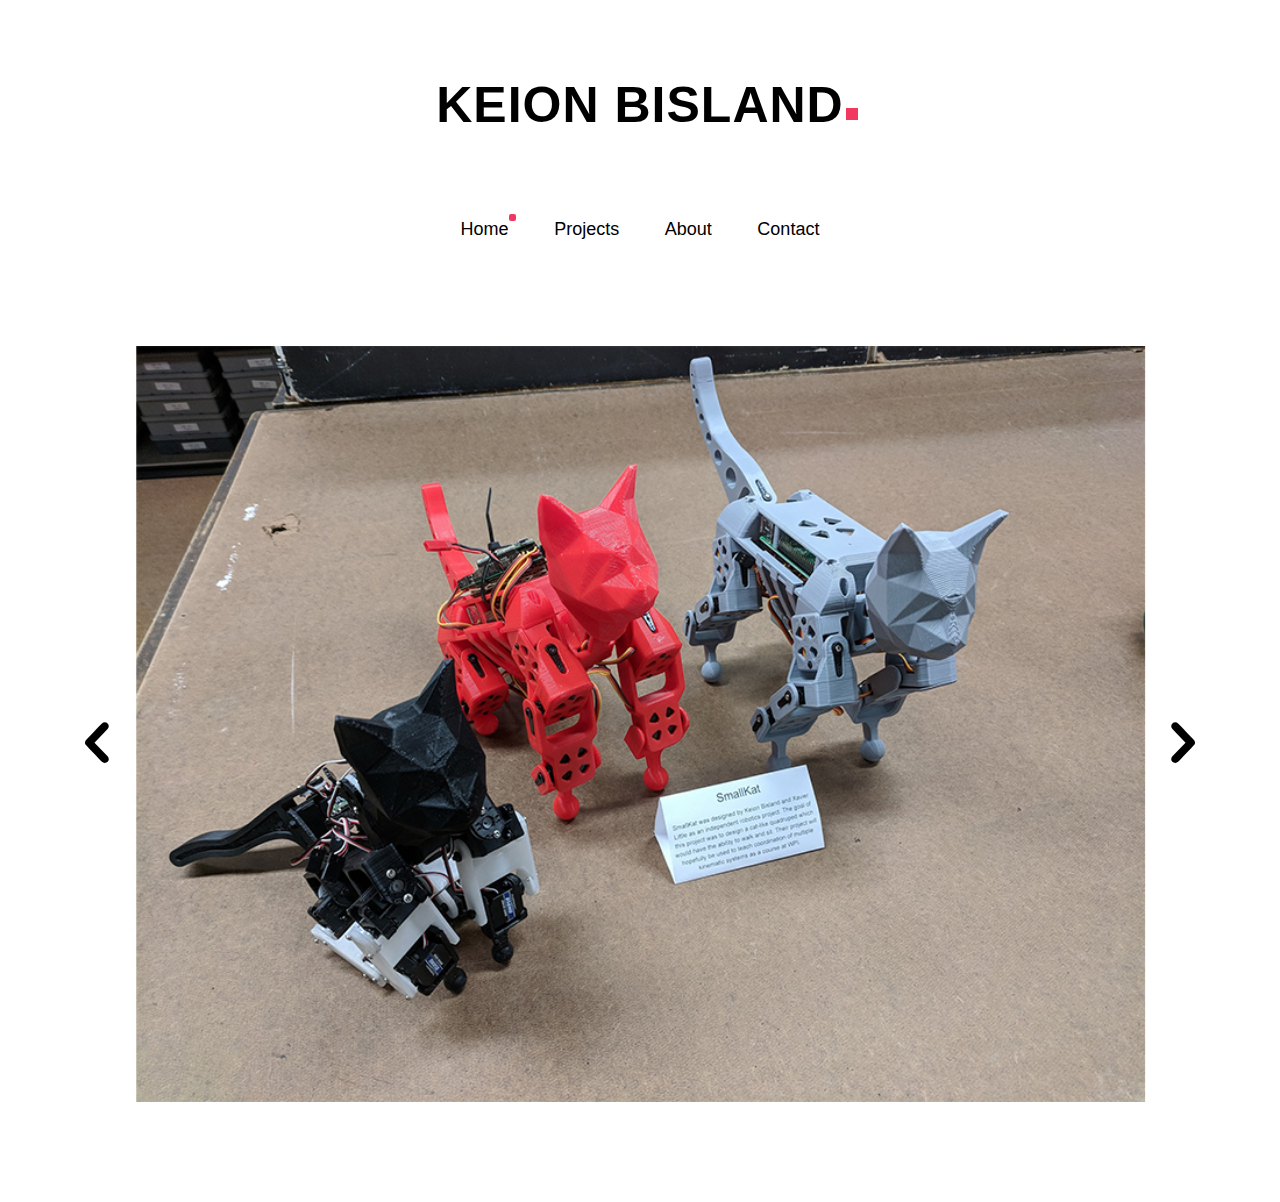
<file: index.html>
<!DOCTYPE html>
<html class="no-js"> 
	<head>
	<meta charset="utf-8">
	<meta http-equiv="X-UA-Compatible" content="IE=edge">
	<title>Keion Bisland</title>

	<link rel="shortcut icon" href="favicon.ico">

	<!-- Animate.css -->
	<link rel="stylesheet" href="css/animate.css">
	<!-- Icomoon Icon Fonts-->
	<link rel="stylesheet" href="css/icomoon.css">
	<!-- Bootstrap  -->
	<link rel="stylesheet" href="css/bootstrap.css">
	<!-- Owl Carousel -->
	<link rel="stylesheet" href="css/owl.carousel.min.css">
	<link rel="stylesheet" href="css/owl.theme.default.min.css">

	<link rel="stylesheet" href="css/style.css">


	<!-- Modernizr JS -->
	<script src="js/modernizr-2.6.2.min.js"></script>
	

	</head>
	<body>
	<header>
		<div class="container text-center">
			<div class="fh5co-navbar-brand">
				<a class="fh5co-logo" href="index.html">Keion Bisland</a>
			</div>
			<nav id="fh5co-main-nav" role="navigation">
				<ul>
					<li><a href="index.html" class="active"  >Home </a></li>
					<li><a href="Projects.html" >Projects</a></li>
					<li><a href="about.html">About</a></li>
					<li><a href="contact.html">Contact</a></li>
				</ul>
			</nav>
		</div>
	</header>
	
	
	<div class="owl-carousel1 fh5co-light-arrow"  data-animate-effect="fadeIn">
		<div class="item"><a href="About_SmallKat.html"><img src="images/V1andV2.jpg"  alt="image"></a></div>
		<div class="item"><a href="About_CustomMotors.html"><img src="images/MotorControllerTop.png" alt="image"></a></div>
		<div class="item"><a href="About_CustomMotors.html"><img src="images/MotorControllerBottom.png"  alt="image"></a></div>
		<div class="item"><a href="About_RBE3001Arms.html"><img src="images/CustomServo.jpg"  alt="image"></a></div>
		<div class="item"><a href="About_MQPKatMotherboard.html"><img src="images/Motherboard.png"  alt="image"></a></div>
		<div class="item"><a href="About_SmartMouse.html"><img src="images/SmartMouse2017.png"  alt="image"></a></div>
		<div class="item"><a href="About_Matrix.html"><img src="images/Matrix.png" class= "resize" alt="image"></a></div>
		<div class="item"><a href="About_RBE3001Arms.html"><img src="images/RBE3001Arms.jpg"  alt="image"></a></div>

	</div>
	<div class=" owl-theme owl-dot"></div>

	
	<script src="js/jquery.min.js"></script>
	
	<script src="js/jquery.easing.1.3.js"></script>
	
	<script src="js/bootstrap.min.js"></script>
	
	<script src="js/jquery.waypoints.min.js"></script>
	
	<script src="js/owl.carousel.min.js"></script>
	<script src="js/jquery.stellar.min.js"></script>

	<script src="js/main.js"></script>

	</body>
</html>
</file>
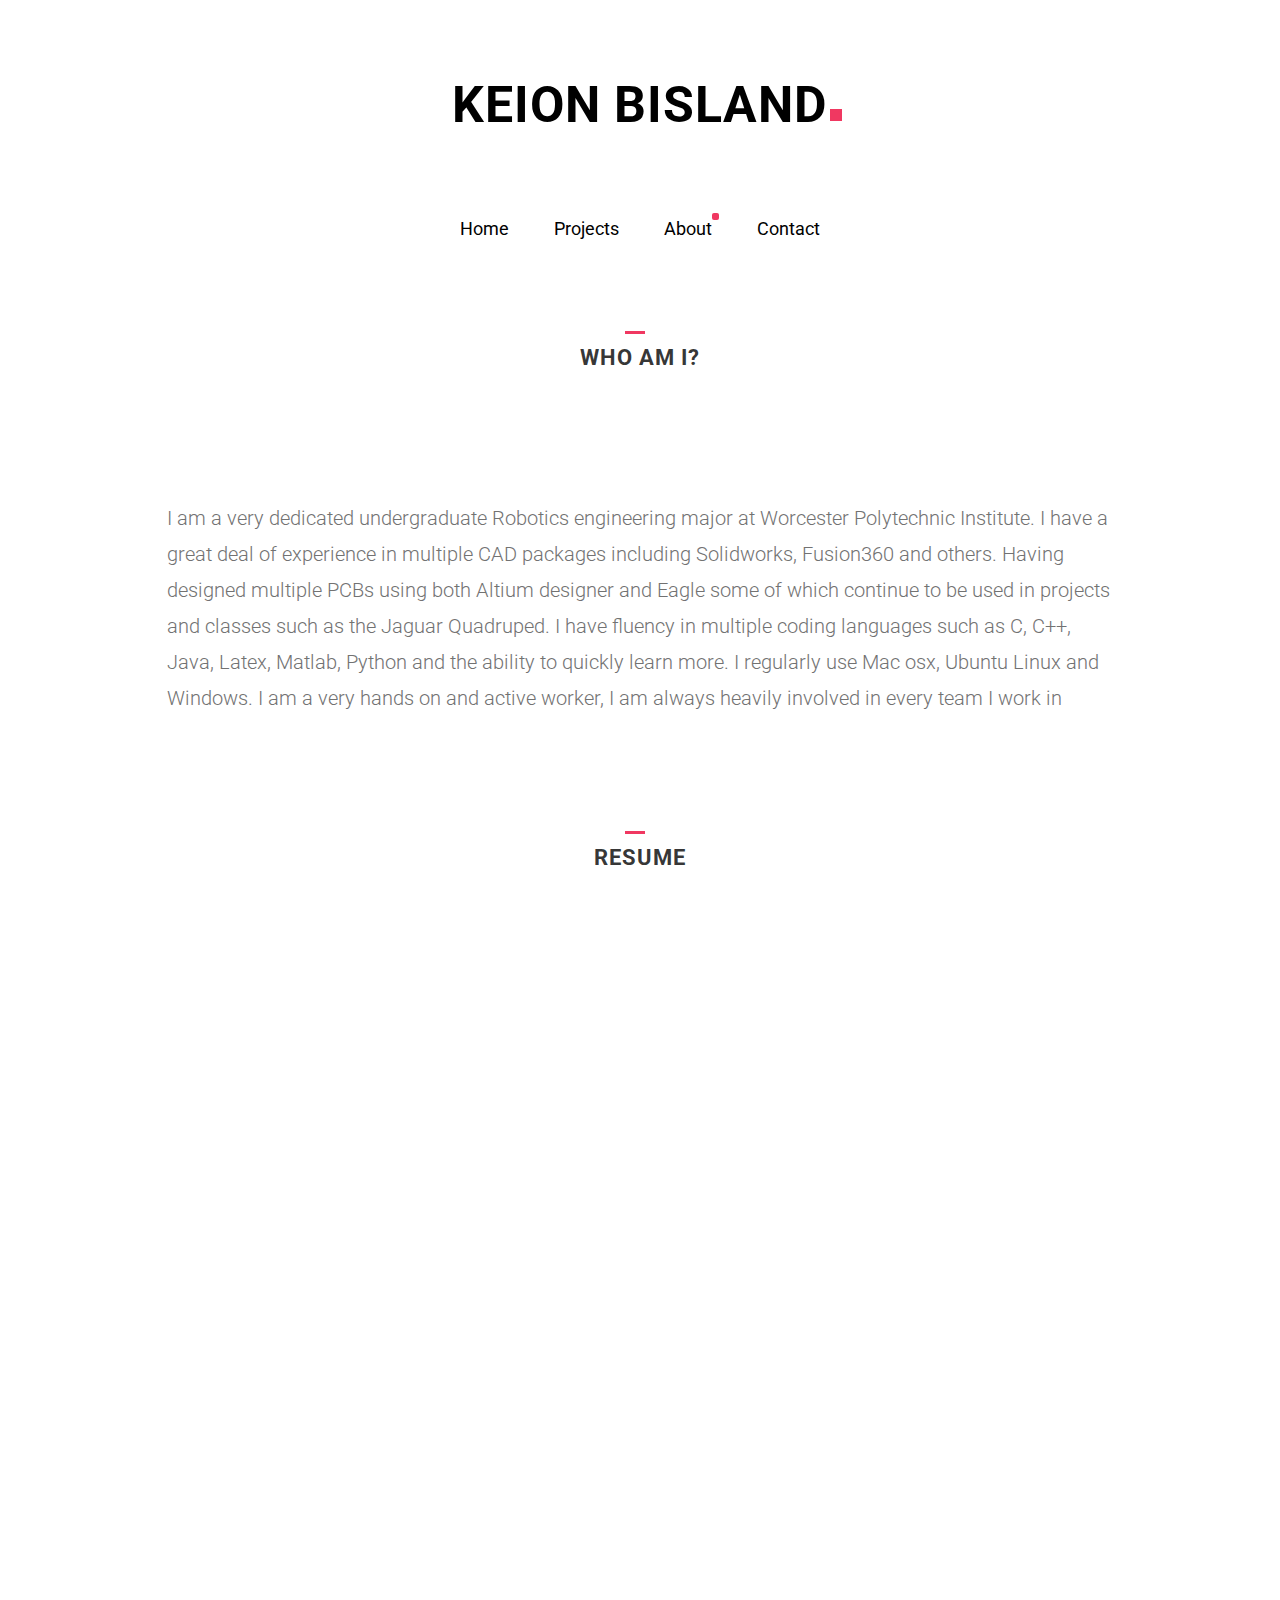
<file: about.html>
<!DOCTYPE html>
 <html class="no-js">
	<head>
	<meta charset="utf-8">
	<meta http-equiv="X-UA-Compatible" content="IE=edge">
	<title>Keion Bisland</title>
	<meta name="viewport" content="width=device-width, initial-scale=1">
	<meta name="description" content="Free HTML5 Template by FREEHTML5.CO" />
	<meta name="keywords" content="free html5, free template, free bootstrap, html5, css3, mobile first, responsive" />
	<meta name="author" content="FREEHTML5.CO" />

  
	

	<!-- Place favicon.ico and apple-touch-icon.png in the root directory -->
	<link rel="shortcut icon" href="favicon.ico">

	<link href='https://fonts.googleapis.com/css?family=Roboto:400,100,300,700' rel='stylesheet' type='text/css'>
	
	<!-- Animate.css -->
	<link rel="stylesheet" href="css/animate.css">
	<!-- Icomoon Icon Fonts-->
	<link rel="stylesheet" href="css/icomoon.css">
	<!-- Bootstrap  -->
	<link rel="stylesheet" href="css/bootstrap.css">

	<link rel="stylesheet" href="css/style.css">


	<!-- Modernizr JS -->
	<script src="js/modernizr-2.6.2.min.js"></script>
	<!-- FOR IE9 below -->
	<!--[if lt IE 9]>
	<script src="js/respond.min.js"></script>
	<![endif]-->

	</head>
	<body>
	<header>
		<div class="container text-center">
			<div class="fh5co-navbar-brand">
				<a class="fh5co-logo" href="index.html">Keion Bisland</a>
			</div>
			<nav id="fh5co-main-nav" role="navigation">
				<ul>
					<li><a href="index.html">Home</a></li>
					<li><a href="Projects.html">Projects</a></li>
					<li><a href="about.html" class="active">About</a></li>
					<li><a href="contact.html">Contact</a></li>
				</ul>
			</nav>
		</div>
	</header>
	
	<div id="fh5co-common-section">
		<div class="container">
			<div class="heading-section text-center">
				<h2>Who am I?</h2>
			</div>
			<div class="row about">
				<div class="col-md-10 col-md-offset-1">
					<p>
					</p>
					<p>I am a very dedicated undergraduate Robotics engineering major at Worcester Polytechnic Institute. I have a great deal of experience in multiple CAD packages including Solidworks, Fusion360 and others. Having designed multiple PCBs using both Altium designer and Eagle some of which continue to be used in projects and classes such as the Jaguar Quadruped. I have fluency in multiple coding languages such as C, C++, Java, Latex, Matlab, Python and the ability to quickly learn more. I regularly use Mac osx, Ubuntu Linux and Windows. I am a very hands on and active worker, I am always heavily involved in every team I work in </p>

				</div>
			</div>
			<div class="heading-section text-center">
				<h2>Resume</h2>
			</div>
			<center>
   				<embed src="Resume.pdf" width="800px" height="2100px">
				  </embed>
			</center>
			<div class="heading-section text-center">
				
				</div>
			</div>
		</div>
	</div><!-- end fh5co-common-section -->
	
	<!-- jQuery -->
	<script src="js/jquery.min.js"></script>
	<!-- jQuery Easing -->
	<script src="js/jquery.easing.1.3.js"></script>
	<!-- Bootstrap -->
	<script src="js/bootstrap.min.js"></script>
	<!-- Waypoints -->
	<script src="js/jquery.waypoints.min.js"></script>
	<!-- Owl carousel -->
	<script src="js/owl.carousel.min.js"></script>
	<!-- Stellar -->
	<script src="js/jquery.stellar.min.js"></script>

	<!-- Main JS (Do not remove) -->
	<script src="js/main.js"></script>

	</body>
</html>
</file>
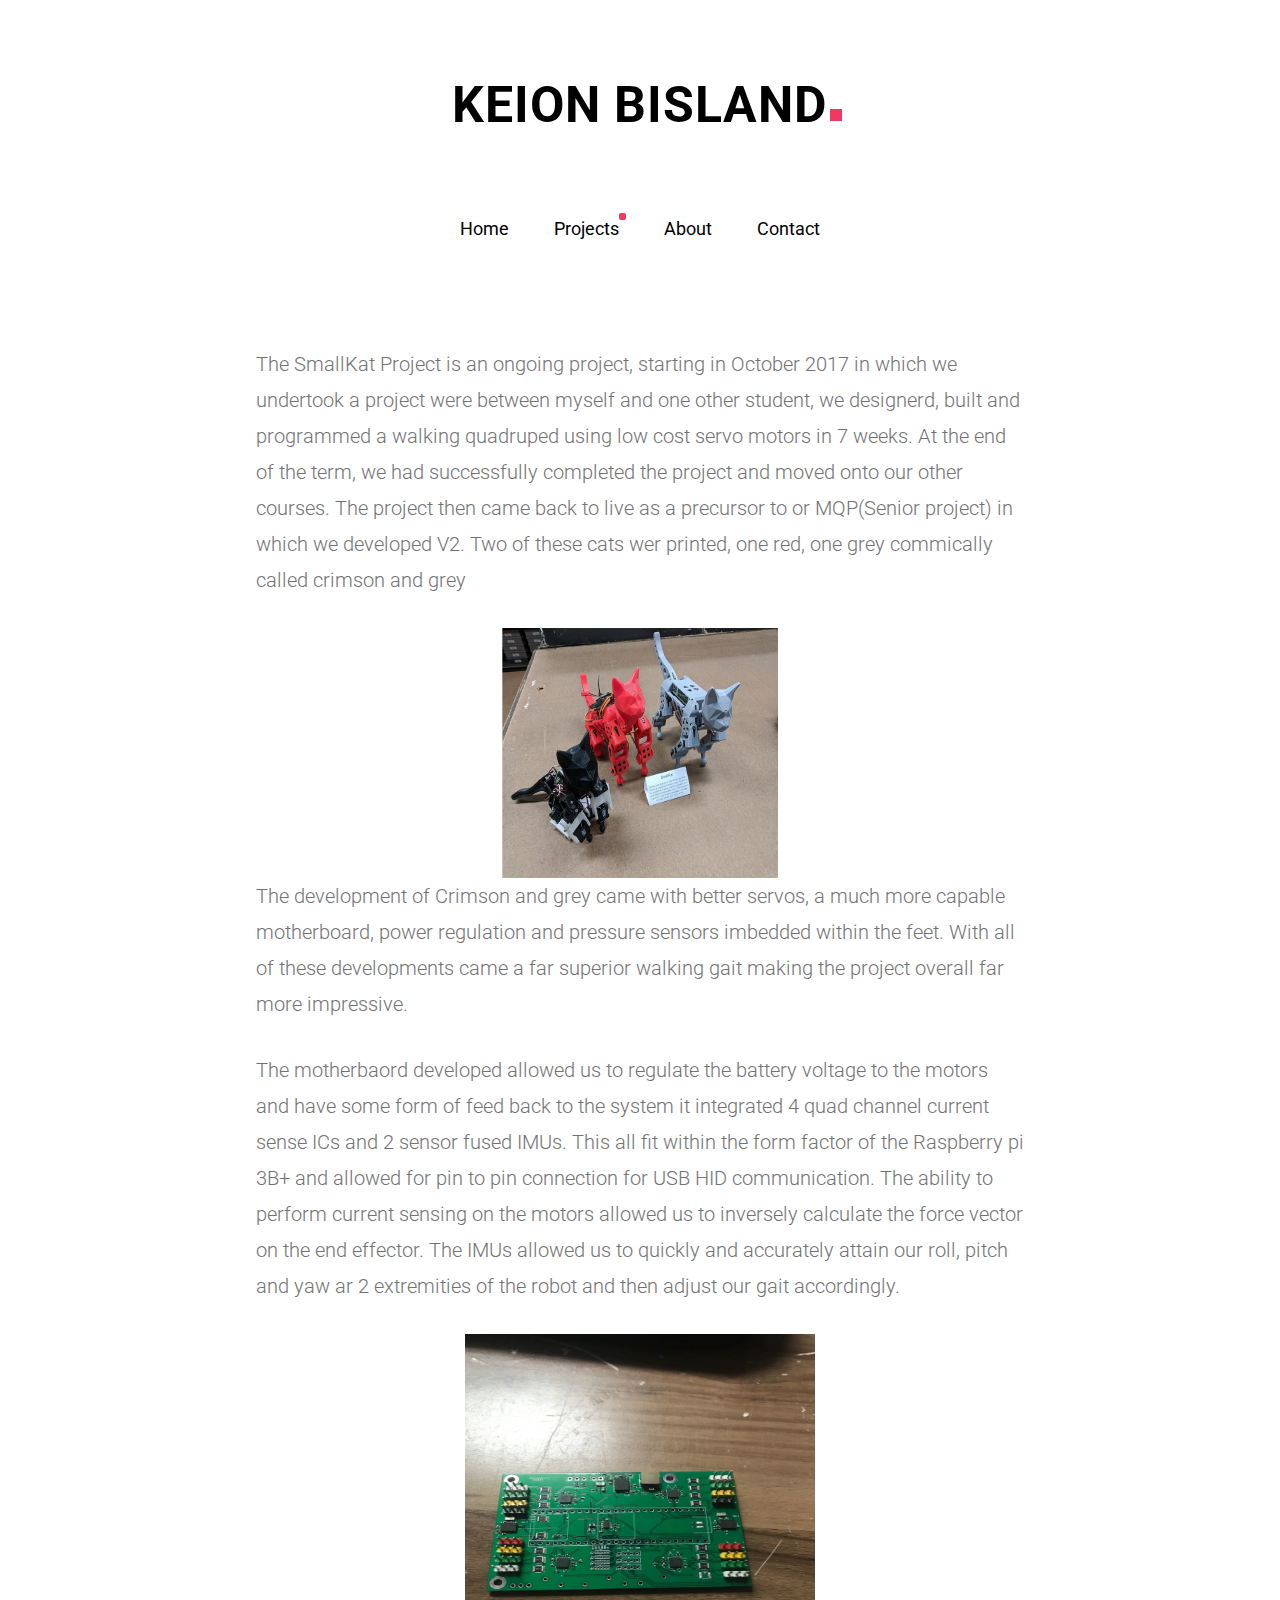
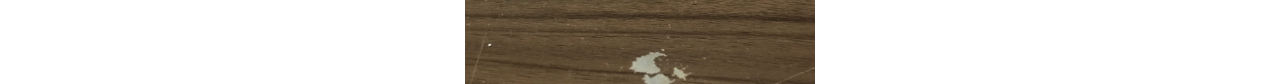
<file: About_SmallKat.html>
<!DOCTYPE html>
<!--[if lt IE 7]>      <html class="no-js lt-ie9 lt-ie8 lt-ie7"> <![endif]-->
<!--[if IE 7]>         <html class="no-js lt-ie9 lt-ie8"> <![endif]-->
<!--[if IE 8]>         <html class="no-js lt-ie9"> <![endif]-->
<!--[if gt IE 8]><!--> <html class="no-js"> <!--<![endif]-->
	<head>
	<meta charset="utf-8">
	<meta http-equiv="X-UA-Compatible" content="IE=edge">
	<title>Keion Bisland</title>
	<meta name="viewport" content="width=device-width, initial-scale=1">
	<meta name="description" content="Free HTML5 Template by FREEHTML5.CO" />
	<meta name="keywords" content="free html5, free template, free bootstrap, html5, css3, mobile first, responsive" />
	<meta name="author" content="FREEHTML5.CO" />

	<!-- Place favicon.ico and apple-touch-icon.png in the root directory -->
	<link rel="shortcut icon" href="favicon.ico">

	<link href='https://fonts.googleapis.com/css?family=Roboto:400,100,300,700' rel='stylesheet' type='text/css'>
	
	<!-- Animate.css -->
	<link rel="stylesheet" href="css/animate.css">
	<!-- Icomoon Icon Fonts-->
	<link rel="stylesheet" href="css/icomoon.css">
	<!-- Bootstrap  -->
	<link rel="stylesheet" href="css/bootstrap.css">

	<link rel="stylesheet" href="css/style.css">


	<script src="js/modernizr-2.6.2.min.js"></script>

	</head>
	<body>
		<style> div.a {
			/*text-align: center;*/
			word-wrap: break-word;
        max-width: 80%;
          padding-left: 20%;




}
		</style>
	<header>
		<div class="container text-center">
			<div class="fh5co-navbar-brand">
				<a class="fh5co-logo" href="index.html">Keion Bisland</a>
			</div>
			<nav id="fh5co-main-nav" role="navigation">
				<ul>
					<li><a href="index.html">Home</a></li>
					<li><a href="Projects.html"class="active">Projects</a></li>
					<li><a href="about.html">About</a></li>
					<li><a href="contact.html">Contact</a></li>
				</ul>
			</nav>
		</div>
	</header>
	<div class = "a">
	<p>

		The SmallKat Project is an ongoing project, starting in October 2017 in which we undertook a project were between myself and one other student, we designerd, built and programmed a walking quadruped using low cost servo motors in 7 weeks. At the end of the term, we had successfully completed the project and moved onto our other courses. The project then came back to live as a precursor to or MQP(Senior project) in which we developed V2. Two of these cats wer printed, one red, one grey commically called crimson and grey   
	</p>
	</div>
		<div class="row text-center">					
			<img src="images/V1andV2.jpg" height=250 width=350 alt="image"></i>
		</div>

		<div></div>
	<div class = "a">
	<p>


		The development of Crimson and grey came with better servos, a much more capable motherboard, power regulation and pressure sensors imbedded within the feet. With all of these developments came a far superior walking gait making the project overall far more impressive.   
	</p>
	</div>
	<div class = "a">
	<p>
		The motherbaord developed allowed us to regulate the battery voltage to the motors and have some form of feed back to the system it integrated 4 quad channel current sense ICs and 2 sensor fused IMUs. This all fit within the form factor of the Raspberry pi 3B+ and allowed for pin to pin connection for USB HID communication. The ability to perform current sensing on the motors allowed us to inversely calculate the force vector on the end effector. The IMUs allowed us to quickly and accurately attain our roll, pitch and yaw ar 2 extremities of the robot and then adjust our gait accordingly.

	</p>
	</div>
	<div class="row text-center">					
			<img src="images/V2Motherbaord.JPG" class="resize_3" alt="image"></i>
		</div>


	<!-- jQuery -->
	<script src="js/jquery.min.js"></script>
	<!-- jQuery Easing -->
	<script src="js/jquery.easing.1.3.js"></script>
	<!-- Bootstrap -->
	<script src="js/bootstrap.min.js"></script>
	<!-- Waypoints -->
	<script src="js/jquery.waypoints.min.js"></script>
	<!-- Owl carousel -->
	<script src="js/owl.carousel.min.js"></script>
	<!-- Stellar -->
	<script src="js/jquery.stellar.min.js"></script>

	<!-- Main JS (Do not remove) -->
	<script src="js/main.js"></script>

	</body>
</html>
</file>
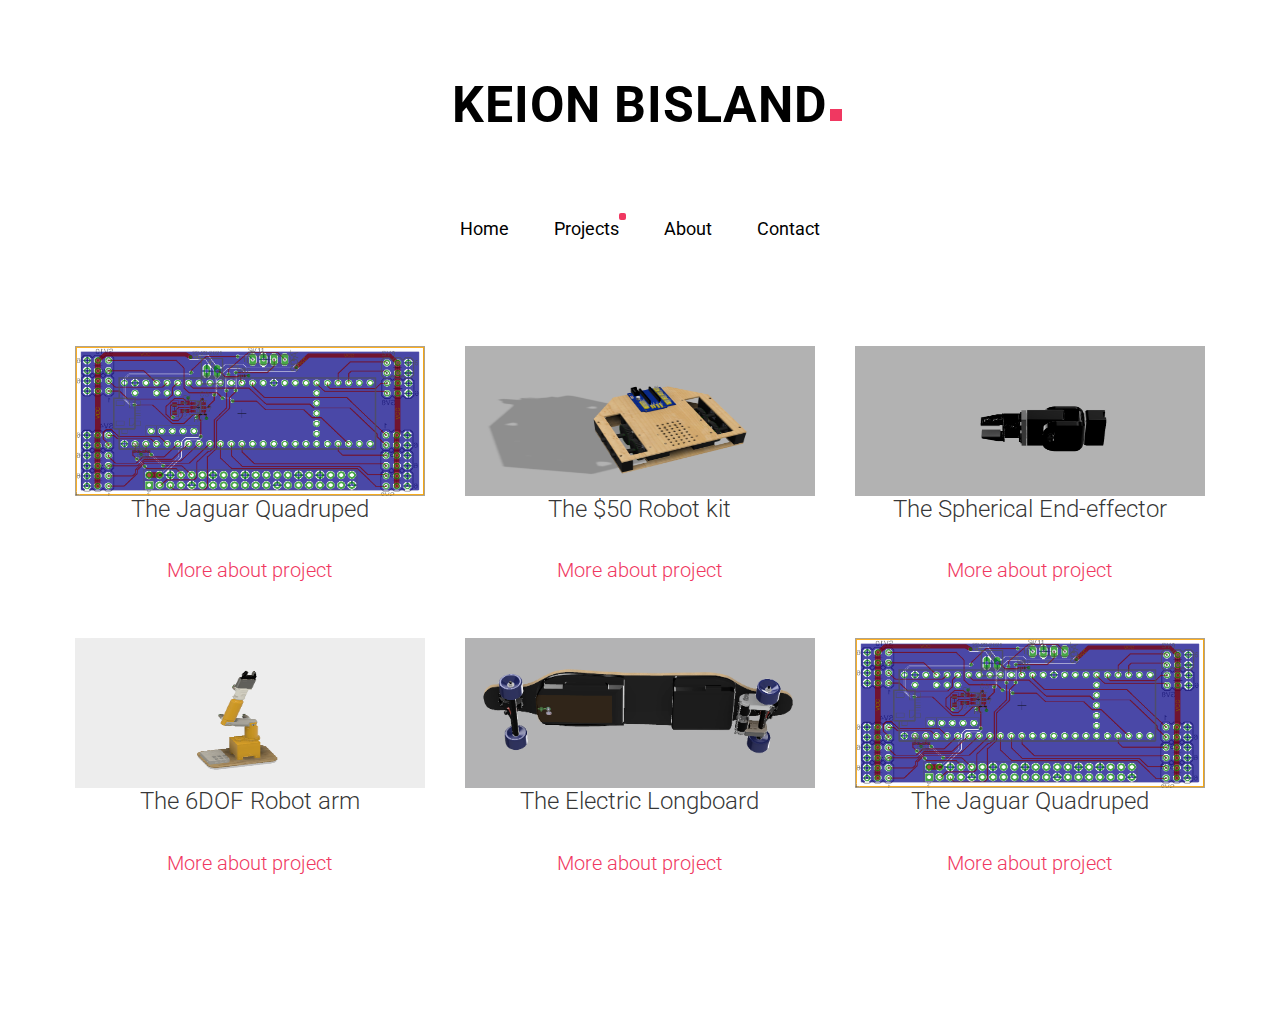
<file: Projects.html>
<!DOCTYPE html>
<!--[if lt IE 7]>      <html class="no-js lt-ie9 lt-ie8 lt-ie7"> <![endif]-->
<!--[if IE 7]>         <html class="no-js lt-ie9 lt-ie8"> <![endif]-->
<!--[if IE 8]>         <html class="no-js lt-ie9"> <![endif]-->
<!--[if gt IE 8]><!--> <html class="no-js"> <!--<![endif]-->
	<head>
	<meta charset="utf-8">
	<meta http-equiv="X-UA-Compatible" content="IE=edge">
	<title>Keion Bisland</title>
	<meta name="viewport" content="width=device-width, initial-scale=1">
	<meta name="description" content="Free HTML5 Template by FREEHTML5.CO" />
	<meta name="keywords" content="free html5, free template, free bootstrap, html5, css3, mobile first, responsive" />
	<meta name="author" content="FREEHTML5.CO" />

	<!-- Place favicon.ico and apple-touch-icon.png in the root directory -->
	<link rel="shortcut icon" href="favicon.ico">

	<link href='https://fonts.googleapis.com/css?family=Roboto:400,100,300,700' rel='stylesheet' type='text/css'>
	
	<!-- Animate.css -->
	<link rel="stylesheet" href="css/animate.css">
	<!-- Icomoon Icon Fonts-->
	<link rel="stylesheet" href="css/icomoon.css">
	<!-- Bootstrap  -->
	<link rel="stylesheet" href="css/bootstrap.css">

	<link rel="stylesheet" href="css/style.css">


	<script src="js/modernizr-2.6.2.min.js"></script>

	</head>
	<body>
	<header>
		<div class="container text-center">
			<div class="fh5co-navbar-brand">
				<a class="fh5co-logo" href="index.html">Keion Bisland</a>
			</div>
			<nav id="fh5co-main-nav" role="navigation">
				<ul>
					<li><a href="index.html">Home</a></li>
					<li><a href="Projects.html"class="active">Projects</a></li>
					<li><a href="about.html">About</a></li>
					<li><a href="contact.html">Contact</a></li>
				</ul>
			</nav>
		</div>
	</header>
	<div id="fh5co-services-section">
		<div class="container">
			<div class="row text-center">
				<div class="col-md-4">
					<div class="services-grid">
						<img src="images/JaguarPCB.png" class="resize_2" alt="image"></i>
						<h3>The Jaguar Quadruped</h3>
						<p></p>
						<a href="About_Jaguar.html">More about project</a>
					</div>
				</div>
				<div class="col-md-4">
					<div class="services-grid">
						<img src="images/50Robot.png" class="resize_2" alt="image"></i>
						<h3>The $50 Robot kit</h3>
						<p></p>
						<a href="About_50Robot.html">More about project</a>
					</div>
				</div>
				<div class="col-md-4">
					<div class="services-grid">
						<img src="images/3DOFWrist.png" class="resize_2" alt="image"></i>
						<h3>The Spherical End-effector</h3>
						<p></p>
						<a href="About_3DOFWrist.html">More about project</a>
					</div>
				</div>
				<div class="col-md-4">
					<div class="services-grid">
						<img src="images/6DOFArm.png" class="resize_2" alt="image"></i>
						<h3>The 6DOF Robot arm</h3>
						<p></p>
						<a href="About_6DOFArm.html">More about project</a>
					</div>
				</div>
				<div class="col-md-4">
					<div class="services-grid">
						<img src="images/ElectricLongboard.png" class="resize_2" alt="image"></i>
						<h3>The Electric Longboard</h3>
						<p></p>
						<a href="About_ElectricLongboard.html">More about project</a>
					</div>
				</div>
				<div class="col-md-4">
					<div class="services-grid">
						<img src="images/JaguarPCB.png" class="resize_2" alt="image"></i>
						<h3>The Jaguar Quadruped</h3>
						<p></p>
						<a href="About_Jaguar.html">More about project</a>
					</div>
				</div>
			</div>
			</div>
		</div>
	</div><!-- end: fh5co-services-section -->
	

	<!-- jQuery -->
	<script src="js/jquery.min.js"></script>
	<!-- jQuery Easing -->
	<script src="js/jquery.easing.1.3.js"></script>
	<!-- Bootstrap -->
	<script src="js/bootstrap.min.js"></script>
	<!-- Waypoints -->
	<script src="js/jquery.waypoints.min.js"></script>
	<!-- Owl carousel -->
	<script src="js/owl.carousel.min.js"></script>
	<!-- Stellar -->
	<script src="js/jquery.stellar.min.js"></script>

	<!-- Main JS (Do not remove) -->
	<script src="js/main.js"></script>

	</body>
</html>
</file>
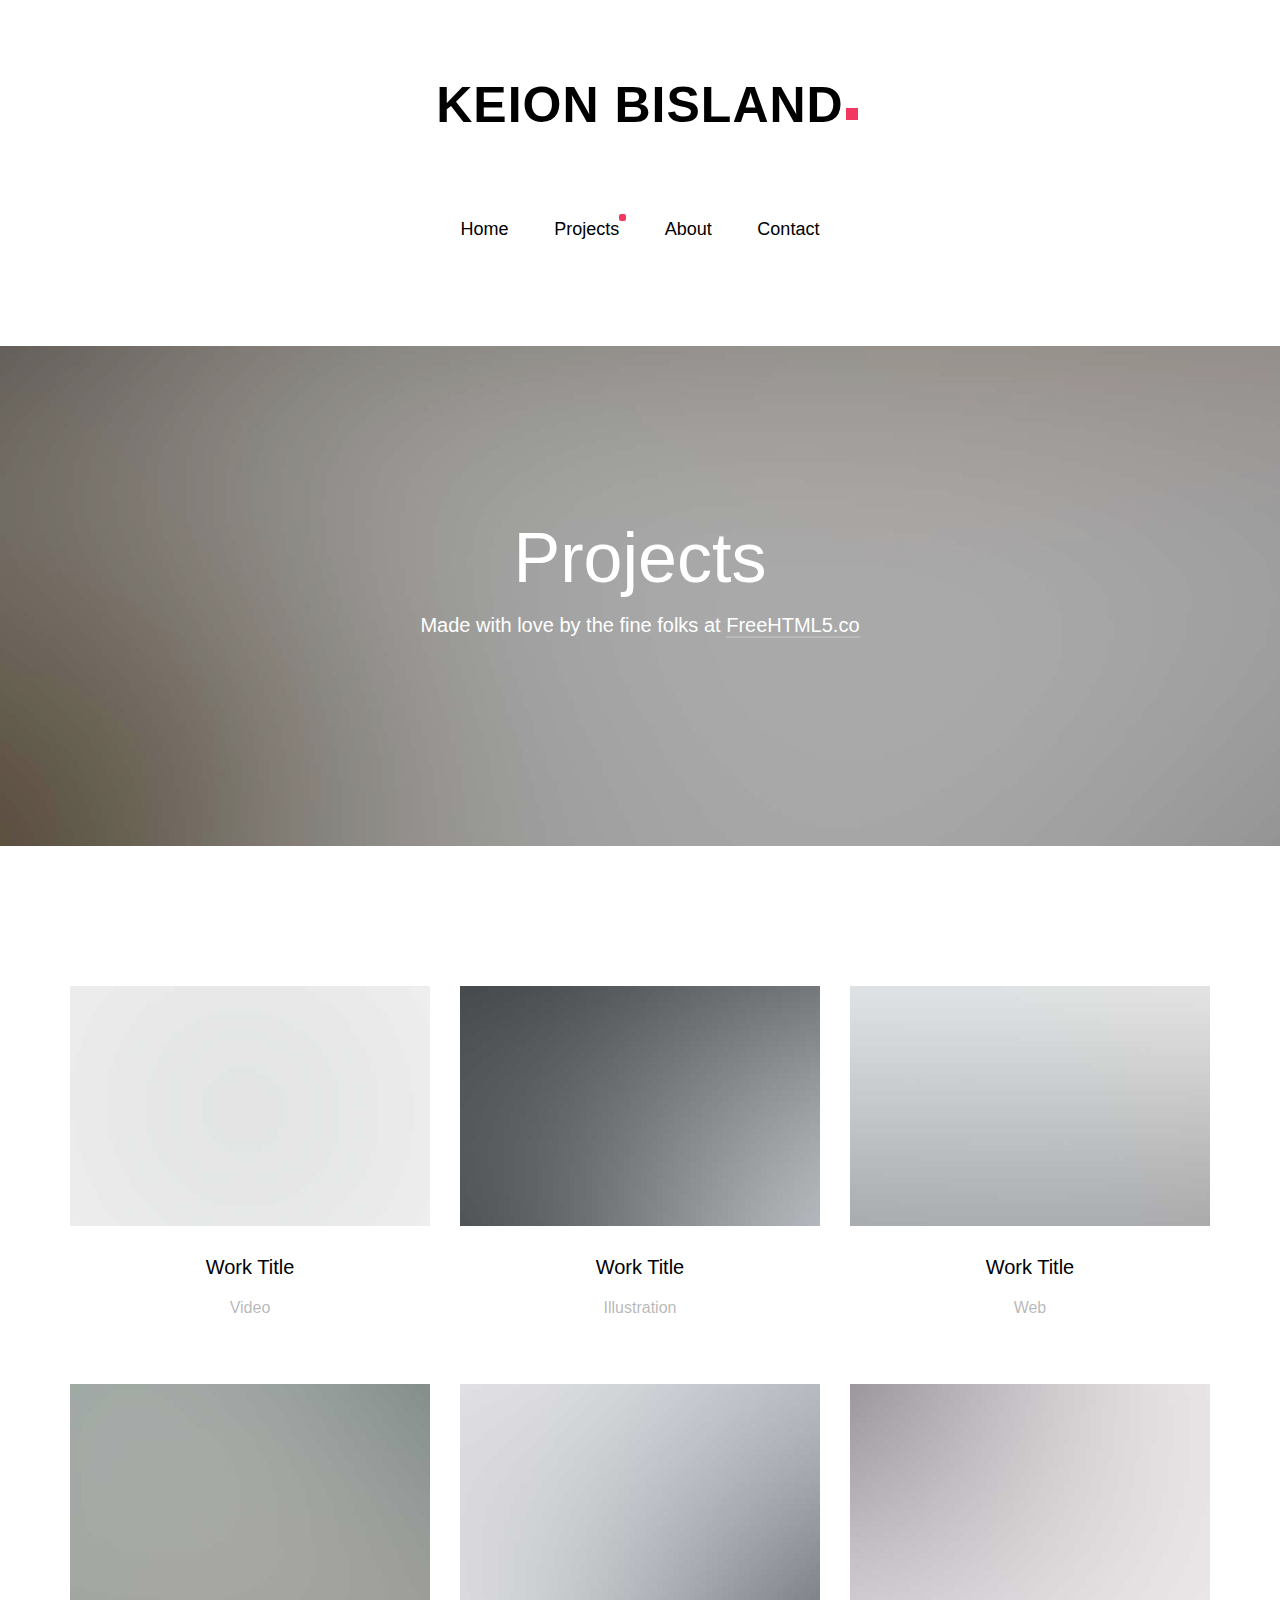
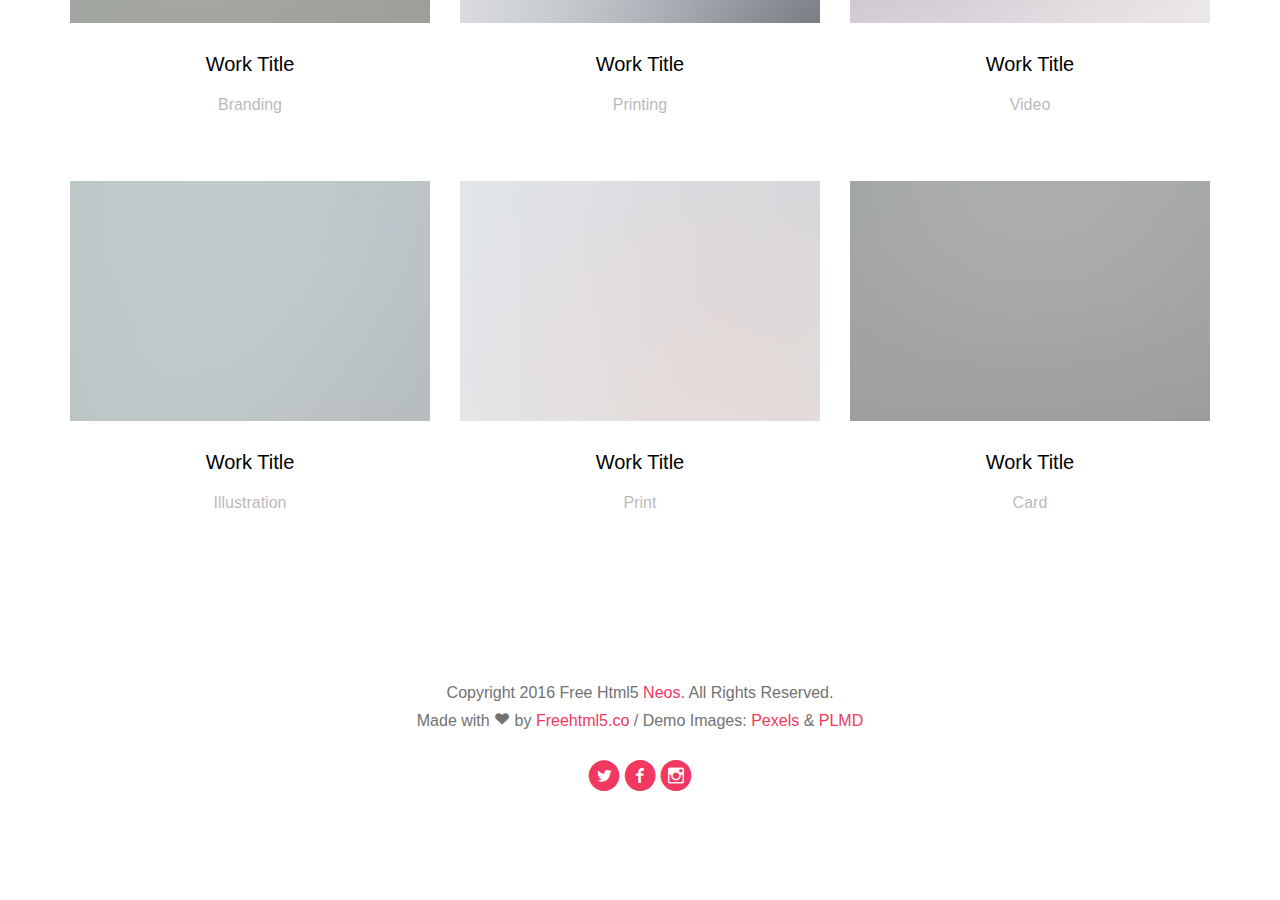
<file: work.html>
<!DOCTYPE html>
<!--[if lt IE 7]>      <html class="no-js lt-ie9 lt-ie8 lt-ie7"> <![endif]-->
<!--[if IE 7]>         <html class="no-js lt-ie9 lt-ie8"> <![endif]-->
<!--[if IE 8]>         <html class="no-js lt-ie9"> <![endif]-->
<!--[if gt IE 8]><!--> <html class="no-js"> <!--<![endif]-->
	<head>
	<meta charset="utf-8">
	<meta http-equiv="X-UA-Compatible" content="IE=edge">
	<title>Keion Bisland</title>
	<meta name="viewport" content="width=device-width, initial-scale=1">
	<meta name="description" content="Free HTML5 Template by FREEHTML5.CO" />
	<meta name="keywords" content="free html5, free template, free bootstrap, html5, css3, mobile first, responsive" />
	<meta name="author" content="FREEHTML5.CO" />


	<!-- Place favicon.ico and apple-touch-icon.png in the root directory -->
	<link rel="shortcut icon" href="favicon.ico">

	<!-- <link href='https://fonts.googleapis.com/css?family=Roboto:400,100,300,700' rel='stylesheet' type='text/css'> -->
	
	<!-- Animate.css -->
	<link rel="stylesheet" href="css/animate.css">
	<!-- Icomoon Icon Fonts-->
	<link rel="stylesheet" href="css/icomoon.css">
	<!-- Bootstrap  -->
	<link rel="stylesheet" href="css/bootstrap.css">

	<link rel="stylesheet" href="css/style.css">


	<!-- Modernizr JS -->
	<script src="js/modernizr-2.6.2.min.js"></script>
	<!-- FOR IE9 below -->
	<!--[if lt IE 9]>
	<script src="js/respond.min.js"></script>
	<![endif]-->

	</head>
	<body>
	<header>
		<div class="container text-center">
			<div class="fh5co-navbar-brand">
				<a class="fh5co-logo" href="index.html">Keion Bisland</a>
			</div>
			<nav id="fh5co-main-nav" role="navigation">
				<ul>
					<li><a href="index.html">Home</a></li>
					<li><a href="Projects.html" class="active">Projects</a></li>
					<li><a href="about.html">About</a></li>
					<li><a href="contact.html">Contact</a></li>
				</ul>
			</nav>
		</div>
	</header>
	<div class="fh5co-parallax" style="background-image: url(images/hero-1.jpg);" data-stellar-background-ratio="0.5">
		<div class="overlay"></div>
		<div class="container">
			<div class="row">
				<div class="col-md-8 col-md-offset-2 col-sm-12 col-sm-offset-0 col-xs-12 col-xs-offset-0 text-center fh5co-table">
					<div class="fh5co-intro fh5co-table-cell">
						<h1 class="text-center">Projects</h1>
						<p>Made with love by the fine folks at <a href="http://freehtml5.co">FreeHTML5.co</a></p>
					</div>
				</div>
			</div>
		</div>
	</div><!-- end: fh5co-parallax -->
	<div id="fh5co-work-section">
		<div class="container">
			<div class="row text-center">
				<div class="col-md-4 col-sm-6">
					<div class="fh5co-grid-work">
						<div class="work-holder">
							<a href="#"><img src="images/portfolio_pic1.jpg" alt="Work"></a>
							<a href="#" class="inner-overlay"><i class="icon-plus"></i></a>
						</div>
						<div class="desc">
							<h3><a href="#">Work Title</a></h3>
							<span>Video</span>
						</div>
					</div>
				</div>
				<div class="col-md-4 col-sm-6">
					<div class="fh5co-grid-work">
						<div class="work-holder">
							<a href="#"><img src="images/portfolio_pic2.jpg" alt="Work"></a>
							<a href="#" class="inner-overlay inner-overlay-2"><i class="icon-plus"></i></a>
						</div>
						<div class="desc">
							<h3><a href="#">Work Title</a></h3>
							<span>Illustration</span>
						</div>
					</div>
				</div>
				<div class="col-md-4 col-sm-6">
					<div class="fh5co-grid-work">
						<div class="work-holder">
							<a href="#"><img src="images/portfolio_pic3.jpg" alt="Work"></a>
							<a href="#" class="inner-overlay inner-overlay-3"><i class="icon-plus"></i></a>
						</div>
						<div class="desc">
							<h3><a href="#">Work Title</a></h3>
							<span>Web</span>
						</div>
					</div>
				</div>
				<div class="col-md-4 col-sm-6">
					<div class="fh5co-grid-work">
						<div class="work-holder">
							<a href="#"><img src="images/portfolio_pic4.jpg" alt="Work"></a>
							<a href="#" class="inner-overlay inner-overlay-4"><i class="icon-plus"></i></a>
						</div>
						<div class="desc">
							<h3><a href="#">Work Title</a></h3>
							<span>Branding</span>
						</div>
					</div>
				</div>
				<div class="col-md-4 col-sm-6">
					<div class="fh5co-grid-work">
						<div class="work-holder">
							<a href="#"><img src="images/portfolio_pic5.jpg" alt="Work"></a>
							<a href="#" class="inner-overlay inner-overlay-5"><i class="icon-plus"></i></a>
						</div>
						<div class="desc">
							<h3><a href="#">Work Title</a></h3>
							<span>Printing</span>
						</div>
					</div>
				</div>
				<div class="col-md-4 col-sm-6">
					<div class="fh5co-grid-work">
						<div class="work-holder">
							<a href="#"><img src="images/portfolio_pic6.jpg" alt="Work"></a>
							<a href="#" class="inner-overlay"><i class="icon-plus"></i></a>
						</div>
						<div class="desc">
							<h3><a href="#">Work Title</a></h3>
							<span>Video</span>
						</div>
					</div>
				</div>
				<div class="col-md-4 col-sm-6">
					<div class="fh5co-grid-work">
						<div class="work-holder">
							<a href="#"><img src="images/portfolio_pic7.jpg" alt="Work"></a>
							<a href="#" class="inner-overlay inner-overlay-2"><i class="icon-plus"></i></a>
						</div>
						<div class="desc">
							<h3><a href="#">Work Title</a></h3>
							<span>Illustration</span>
						</div>
					</div>
				</div>
				<div class="col-md-4 col-sm-6">
					<div class="fh5co-grid-work">
						<div class="work-holder">
							<a href="#"><img src="images/portfolio_pic8.jpg" alt="Work"></a>
							<a href="#" class="inner-overlay inner-overlay-3"><i class="icon-plus"></i></a>
						</div>
						<div class="desc">
							<h3><a href="#">Work Title</a></h3>
							<span>Print</span>
						</div>
					</div>
				</div>
				<div class="col-md-4 col-sm-6">
					<div class="fh5co-grid-work">
						<div class="work-holder">
							<a href="#"><img src="images/portfolio_pic9.jpg" alt="Work"></a>
							<a href="#" class="inner-overlay inner-overlay-4"><i class="icon-plus"></i></a>
						</div>
						<div class="desc">
							<h3><a href="#">Work Title</a></h3>
							<span>Card</span>
						</div>
					</div>
				</div>
			</div>
		</div>
	</div>
	<footer>
		<div id="footer" class="fh5co-border-line">
			<div class="container">
				<div class="row">
					<div class="col-md-8 col-md-offset-2 text-center">
						<p>Copyright 2016 Free Html5 <a href="#">Neos</a>. All Rights Reserved. <br>Made with <i class="icon-heart3 love"></i> by <a href="http://freehtml5.co/" target="_blank">Freehtml5.co</a> / Demo Images: <a href="https://www.pexels.com/" target="_blank">Pexels</a> &amp; <a href="http://plmd.me/" target="_blank">PLMD</a> </p>
						<p class="fh5co-social-icons">
							<a href="#"><i class="icon-twitter-with-circle"></i></a>
							<a href="#"><i class="icon-facebook-with-circle"></i></a>
							<a href="#"><i class="icon-instagram-with-circle"></i></a>
						</p>
					</div>
				</div>
			</div>
		</div>
	</footer>

	<!-- jQuery -->
	<script src="js/jquery.min.js"></script>
	<!-- jQuery Easing -->
	<script src="js/jquery.easing.1.3.js"></script>
	<!-- Bootstrap -->
	<script src="js/bootstrap.min.js"></script>
	<!-- Waypoints -->
	<script src="js/jquery.waypoints.min.js"></script>
	<!-- Owl carousel -->
	<script src="js/owl.carousel.min.js"></script>
	<!-- Stellar -->
	<script src="js/jquery.stellar.min.js"></script>

	<!-- Main JS (Do not remove) -->
	<script src="js/main.js"></script>

	</body>
</html>
</file>
<file: css/icomoon.css>
@font-face {
    font-family: 'icomoon';
    src:    url('fonts/icomoon.eot?1oniuf');
    src:    url('fonts/icomoon.eot?1oniuf#iefix') format('embedded-opentype'),
        url('fonts/icomoon.ttf?1oniuf') format('truetype'),
        url('fonts/icomoon.woff?1oniuf') format('woff'),
        url('fonts/icomoon.svg?1oniuf#icomoon') format('svg');
    font-weight: normal;
    font-style: normal;
}

[class^="icon-"], [class*=" icon-"] {
    /* use !important to prevent issues with browser extensions that change fonts */
    font-family: 'icomoon' !important;
    speak: none;
    font-style: normal;
    font-weight: normal;
    font-variant: normal;
    text-transform: none;
    line-height: 1;

    /* Better Font Rendering =========== */
    -webkit-font-smoothing: antialiased;
    -moz-osx-font-smoothing: grayscale;
}

.icon-mobile:before {
    content: "\e000";
}
.icon-laptop:before {
    content: "\e001";
}
.icon-desktop:before {
    content: "\e002";
}
.icon-tablet:before {
    content: "\e003";
}
.icon-phone:before {
    content: "\e004";
}
.icon-document:before {
    content: "\e005";
}
.icon-documents:before {
    content: "\e006";
}
.icon-search:before {
    content: "\e007";
}
.icon-clipboard:before {
    content: "\e008";
}
.icon-newspaper:before {
    content: "\e009";
}
.icon-notebook:before {
    content: "\e00a";
}
.icon-book-open:before {
    content: "\e00b";
}
.icon-browser:before {
    content: "\e00c";
}
.icon-calendar:before {
    content: "\e00d";
}
.icon-presentation:before {
    content: "\e00e";
}
.icon-picture:before {
    content: "\e00f";
}
.icon-pictures:before {
    content: "\e010";
}
.icon-video:before {
    content: "\e011";
}
.icon-camera:before {
    content: "\e012";
}
.icon-printer:before {
    content: "\e013";
}
.icon-toolbox:before {
    content: "\e014";
}
.icon-briefcase:before {
    content: "\e015";
}
.icon-wallet:before {
    content: "\e016";
}
.icon-gift:before {
    content: "\e017";
}
.icon-bargraph:before {
    content: "\e018";
}
.icon-grid:before {
    content: "\e019";
}
.icon-expand:before {
    content: "\e01a";
}
.icon-focus:before {
    content: "\e01b";
}
.icon-edit:before {
    content: "\e01c";
}
.icon-adjustments:before {
    content: "\e01d";
}
.icon-ribbon:before {
    content: "\e01e";
}
.icon-hourglass:before {
    content: "\e01f";
}
.icon-lock:before {
    content: "\e020";
}
.icon-megaphone:before {
    content: "\e021";
}
.icon-shield:before {
    content: "\e022";
}
.icon-trophy:before {
    content: "\e023";
}
.icon-flag:before {
    content: "\e024";
}
.icon-map:before {
    content: "\e025";
}
.icon-puzzle:before {
    content: "\e026";
}
.icon-basket:before {
    content: "\e027";
}
.icon-envelope:before {
    content: "\e028";
}
.icon-streetsign:before {
    content: "\e029";
}
.icon-telescope:before {
    content: "\e02a";
}
.icon-gears:before {
    content: "\e02b";
}
.icon-key:before {
    content: "\e02c";
}
.icon-paperclip:before {
    content: "\e02d";
}
.icon-attachment:before {
    content: "\e02e";
}
.icon-pricetags:before {
    content: "\e02f";
}
.icon-lightbulb:before {
    content: "\e030";
}
.icon-layers:before {
    content: "\e031";
}
.icon-pencil:before {
    content: "\e032";
}
.icon-tools:before {
    content: "\e033";
}
.icon-tools-2:before {
    content: "\e034";
}
.icon-scissors:before {
    content: "\e035";
}
.icon-paintbrush:before {
    content: "\e036";
}
.icon-magnifying-glass:before {
    content: "\e037";
}
.icon-circle-compass:before {
    content: "\e038";
}
.icon-linegraph:before {
    content: "\e039";
}
.icon-mic:before {
    content: "\e03a";
}
.icon-strategy:before {
    content: "\e03b";
}
.icon-beaker:before {
    content: "\e03c";
}
.icon-caution:before {
    content: "\e03d";
}
.icon-recycle:before {
    content: "\e03e";
}
.icon-anchor:before {
    content: "\e03f";
}
.icon-profile-male:before {
    content: "\e040";
}
.icon-profile-female:before {
    content: "\e041";
}
.icon-bike:before {
    content: "\e042";
}
.icon-wine:before {
    content: "\e043";
}
.icon-hotairballoon:before {
    content: "\e044";
}
.icon-globe:before {
    content: "\e045";
}
.icon-genius:before {
    content: "\e046";
}
.icon-map-pin:before {
    content: "\e047";
}
.icon-dial:before {
    content: "\e048";
}
.icon-chat:before {
    content: "\e049";
}
.icon-heart:before {
    content: "\e04a";
}
.icon-cloud:before {
    content: "\e04b";
}
.icon-upload:before {
    content: "\e04c";
}
.icon-download:before {
    content: "\e04d";
}
.icon-target:before {
    content: "\e04e";
}
.icon-hazardous:before {
    content: "\e04f";
}
.icon-piechart:before {
    content: "\e050";
}
.icon-speedometer:before {
    content: "\e051";
}
.icon-global:before {
    content: "\e052";
}
.icon-compass:before {
    content: "\e053";
}
.icon-lifesaver:before {
    content: "\e054";
}
.icon-clock:before {
    content: "\e055";
}
.icon-aperture:before {
    content: "\e056";
}
.icon-quote:before {
    content: "\e057";
}
.icon-scope:before {
    content: "\e058";
}
.icon-alarmclock:before {
    content: "\e059";
}
.icon-refresh:before {
    content: "\e05a";
}
.icon-happy:before {
    content: "\e05b";
}
.icon-sad:before {
    content: "\e05c";
}
.icon-facebook:before {
    content: "\e05d";
}
.icon-twitter:before {
    content: "\e05e";
}
.icon-googleplus:before {
    content: "\e05f";
}
.icon-rss:before {
    content: "\e060";
}
.icon-tumblr:before {
    content: "\e061";
}
.icon-linkedin:before {
    content: "\e062";
}
.icon-dribbble:before {
    content: "\e063";
}
.icon-box2:before {
    content: "\ea82";
}
.icon-write:before {
    content: "\ea83";
}
.icon-clock2:before {
    content: "\ea84";
}
.icon-reply2:before {
    content: "\ea85";
}
.icon-reply-all2:before {
    content: "\ea86";
}
.icon-forward2:before {
    content: "\ea87";
}
.icon-flag2:before {
    content: "\ea88";
}
.icon-search2:before {
    content: "\ea89";
}
.icon-trash2:before {
    content: "\ea8a";
}
.icon-envelope2:before {
    content: "\ea8b";
}
.icon-bubble:before {
    content: "\ea8c";
}
.icon-bubbles:before {
    content: "\ea8d";
}
.icon-user2:before {
    content: "\ea8e";
}
.icon-users2:before {
    content: "\ea8f";
}
.icon-cloud2:before {
    content: "\ea90";
}
.icon-download2:before {
    content: "\ea91";
}
.icon-upload2:before {
    content: "\ea92";
}
.icon-rain:before {
    content: "\ea93";
}
.icon-sun:before {
    content: "\ea94";
}
.icon-moon2:before {
    content: "\ea95";
}
.icon-bell2:before {
    content: "\ea96";
}
.icon-folder2:before {
    content: "\ea97";
}
.icon-pin2:before {
    content: "\ea98";
}
.icon-sound2:before {
    content: "\ea99";
}
.icon-microphone:before {
    content: "\ea9a";
}
.icon-camera2:before {
    content: "\ea9b";
}
.icon-image2:before {
    content: "\ea9c";
}
.icon-cog2:before {
    content: "\ea9d";
}
.icon-calendar2:before {
    content: "\ea9e";
}
.icon-book2:before {
    content: "\ea9f";
}
.icon-map-marker:before {
    content: "\eaa0";
}
.icon-store:before {
    content: "\eaa1";
}
.icon-support:before {
    content: "\eaa2";
}
.icon-tag2:before {
    content: "\eaa3";
}
.icon-heart2:before {
    content: "\eaa4";
}
.icon-video-camera:before {
    content: "\eaa5";
}
.icon-trophy2:before {
    content: "\eaa6";
}
.icon-cart:before {
    content: "\eaa7";
}
.icon-eye2:before {
    content: "\eaa8";
}
.icon-cancel:before {
    content: "\eaa9";
}
.icon-chart:before {
    content: "\eaaa";
}
.icon-target2:before {
    content: "\eaab";
}
.icon-printer2:before {
    content: "\eaac";
}
.icon-location2:before {
    content: "\eaad";
}
.icon-bookmark2:before {
    content: "\eaae";
}
.icon-monitor:before {
    content: "\eaaf";
}
.icon-cross2:before {
    content: "\eab0";
}
.icon-plus2:before {
    content: "\eab1";
}
.icon-left:before {
    content: "\eab2";
}
.icon-up:before {
    content: "\eab3";
}
.icon-browser2:before {
    content: "\eab4";
}
.icon-windows:before {
    content: "\eab5";
}
.icon-switch2:before {
    content: "\eab6";
}
.icon-dashboard:before {
    content: "\eab7";
}
.icon-play:before {
    content: "\eab8";
}
.icon-fast-forward:before {
    content: "\eab9";
}
.icon-next:before {
    content: "\eaba";
}
.icon-refresh2:before {
    content: "\eabb";
}
.icon-film:before {
    content: "\eabc";
}
.icon-home2:before {
    content: "\eabd";
}
.icon-add-to-list:before {
    content: "\e901";
}
.icon-classic-computer:before {
    content: "\e902";
}
.icon-controller-fast-backward:before {
    content: "\e903";
}
.icon-creative-commons-attribution:before {
    content: "\e904";
}
.icon-creative-commons-noderivs:before {
    content: "\e905";
}
.icon-creative-commons-noncommercial-eu:before {
    content: "\e906";
}
.icon-creative-commons-noncommercial-us:before {
    content: "\e907";
}
.icon-creative-commons-public-domain:before {
    content: "\e908";
}
.icon-creative-commons-remix:before {
    content: "\e909";
}
.icon-creative-commons-share:before {
    content: "\e90a";
}
.icon-creative-commons-sharealike:before {
    content: "\e90b";
}
.icon-creative-commons:before {
    content: "\e90c";
}
.icon-document-landscape:before {
    content: "\e90d";
}
.icon-remove-user:before {
    content: "\e90e";
}
.icon-warning:before {
    content: "\e90f";
}
.icon-arrow-bold-down:before {
    content: "\e910";
}
.icon-arrow-bold-left:before {
    content: "\e911";
}
.icon-arrow-bold-right:before {
    content: "\e912";
}
.icon-arrow-bold-up:before {
    content: "\e913";
}
.icon-arrow-down:before {
    content: "\e914";
}
.icon-arrow-left:before {
    content: "\e915";
}
.icon-arrow-long-down:before {
    content: "\e916";
}
.icon-arrow-long-left:before {
    content: "\e917";
}
.icon-arrow-long-right:before {
    content: "\e918";
}
.icon-arrow-long-up:before {
    content: "\e919";
}
.icon-arrow-right:before {
    content: "\e91a";
}
.icon-arrow-up:before {
    content: "\e91b";
}
.icon-arrow-with-circle-down:before {
    content: "\e91c";
}
.icon-arrow-with-circle-left:before {
    content: "\e91d";
}
.icon-arrow-with-circle-right:before {
    content: "\e91e";
}
.icon-arrow-with-circle-up:before {
    content: "\e91f";
}
.icon-bookmark:before {
    content: "\e920";
}
.icon-bookmarks:before {
    content: "\e921";
}
.icon-chevron-down:before {
    content: "\e922";
}
.icon-chevron-left:before {
    content: "\e923";
    color: black;
    /*font-size: larger;*/
    font-size: 70px;

}
.icon-chevron-right:before {
    content: "\e924";
    color: black;
    font-size: 70px;
}
.icon-chevron-small-down:before {
    content: "\e925";
}
.icon-chevron-small-left:before {
    content: "\e926";
}
.icon-chevron-small-right:before {
    content: "\e927";
}
.icon-chevron-small-up:before {
    content: "\e928";
}
.icon-chevron-thin-down:before {
    content: "\e929";
}
.icon-chevron-thin-left:before {
    content: "\e92a";
}
.icon-chevron-thin-right:before {
    content: "\e92b";
}
.icon-chevron-thin-up:before {
    content: "\e92c";
}
.icon-chevron-up:before {
    content: "\e92d";
}
.icon-github:before{
    content: normal;
}
.icon-chevron-with-circle-down:before {
    content: "\e92e";
}
.icon-chevron-with-circle-left:before {
    content: "\e92f";
}
.icon-chevron-with-circle-right:before {
    content: "\e930";
}
.icon-chevron-with-circle-up:before {
    content: "\e931";
}
.icon-cloud3:before {
    content: "\e932";
}
.icon-controller-fast-forward:before {
    content: "\e933";
}
.icon-controller-jump-to-start:before {
    content: "\e934";
}
.icon-controller-next:before {
    content: "\e935";
}
.icon-controller-paus:before {
    content: "\e936";
}
.icon-controller-play:before {
    content: "\e937";
}
.icon-controller-record:before {
    content: "\e938";
}
.icon-controller-stop:before {
    content: "\e939";
}
.icon-controller-volume:before {
    content: "\e93a";
}
.icon-dot-single:before {
    content: "\e93b";
}
.icon-dots-three-horizontal:before {
    content: "\e93c";
}
.icon-dots-three-vertical:before {
    content: "\e93d";
}
.icon-dots-two-horizontal:before {
    content: "\e93e";
}
.icon-dots-two-vertical:before {
    content: "\e93f";
}
.icon-download3:before {
    content: "\e940";
}
.icon-emoji-flirt:before {
    content: "\e941";
}
.icon-flow-branch:before {
    content: "\e942";
}
.icon-flow-cascade:before {
    content: "\e943";
}
.icon-flow-line:before {
    content: "\e944";
}
.icon-flow-parallel:before {
    content: "\e945";
}
.icon-flow-tree:before {
    content: "\e946";
}
.icon-install:before {
    content: "\e947";
}
.icon-layers2:before {
    content: "\e948";
}
.icon-open-book:before {
    content: "\e949";
}
.icon-resize-100:before {
    content: "\e94a";
}
.icon-resize-full-screen:before {
    content: "\e94b";
}
.icon-save:before {
    content: "\e94c";
}
.icon-select-arrows:before {
    content: "\e94d";
}
.icon-sound-mute:before {
    content: "\e94e";
}
.icon-sound:before {
    content: "\e94f";
}
.icon-trash:before {
    content: "\e950";
}
.icon-triangle-down:before {
    content: "\e951";
}
.icon-triangle-left:before {
    content: "\e952";
}
.icon-triangle-right:before {
    content: "\e953";
}
.icon-triangle-up:before {
    content: "\e954";
}
.icon-uninstall:before {
    content: "\e955";
}
.icon-upload-to-cloud:before {
    content: "\e956";
}
.icon-upload3:before {
    content: "\e957";
}
.icon-add-user:before {
    content: "\e958";
}
.icon-address:before {
    content: "\e959";
}
.icon-adjust:before {
    content: "\e95a";
}
.icon-air:before {
    content: "\e95b";
}
.icon-aircraft-landing:before {
    content: "\e95c";
}
.icon-aircraft-take-off:before {
    content: "\e95d";
}
.icon-aircraft:before {
    content: "\e95e";
}
.icon-align-bottom:before {
    content: "\e95f";
}
.icon-align-horizontal-middle:before {
    content: "\e960";
}
.icon-align-left:before {
    content: "\e961";
}
.icon-align-right:before {
    content: "\e962";
}
.icon-align-top:before {
    content: "\e963";
}
.icon-align-vertical-middle:before {
    content: "\e964";
}
.icon-archive:before {
    content: "\e965";
}
.icon-area-graph:before {
    content: "\e966";
}
.icon-attachment2:before {
    content: "\e967";
}
.icon-awareness-ribbon:before {
    content: "\e968";
}
.icon-back-in-time:before {
    content: "\e969";
}
.icon-back:before {
    content: "\e96a";
}
.icon-bar-graph:before {
    content: "\e96b";
}
.icon-battery:before {
    content: "\e96c";
}
.icon-beamed-note:before {
    content: "\e96d";
}
.icon-bell:before {
    content: "\e96e";
}
.icon-blackboard:before {
    content: "\e96f";
}
.icon-block:before {
    content: "\e970";
}
.icon-book:before {
    content: "\e971";
}
.icon-bowl:before {
    content: "\e972";
}
.icon-box:before {
    content: "\e973";
}
.icon-briefcase2:before {
    content: "\e974";
}
.icon-browser3:before {
    content: "\e975";
}
.icon-brush:before {
    content: "\e976";
}
.icon-bucket:before {
    content: "\e977";
}
.icon-cake:before {
    content: "\e978";
}
.icon-calculator:before {
    content: "\e979";
}
.icon-calendar3:before {
    content: "\e97a";
}
.icon-camera3:before {
    content: "\e97b";
}
.icon-ccw:before {
    content: "\e97c";
}
.icon-chat2:before {
    content: "\e97d";
}
.icon-check:before {
    content: "\e97e";
}
.icon-circle-with-cross:before {
    content: "\e97f";
}
.icon-circle-with-minus:before {
    content: "\e980";
}
.icon-circle-with-plus:before {
    content: "\e981";
}
.icon-circle:before {
    content: "\e982";
}
.icon-circular-graph:before {
    content: "\e983";
}
.icon-clapperboard:before {
    content: "\e984";
}
.icon-clipboard2:before {
    content: "\e985";
}
.icon-clock3:before {
    content: "\e986";
}
.icon-code:before {
    content: "\e987";
}
.icon-cog:before {
    content: "\e988";
}
.icon-colours:before {
    content: "\e989";
}
.icon-compass2:before {
    content: "\e98a";
}
.icon-copy:before {
    content: "\e98b";
}
.icon-credit-card:before {
    content: "\e98c";
}
.icon-credit:before {
    content: "\e98d";
}
.icon-cross:before {
    content: "\e98e";
}
.icon-cup:before {
    content: "\e98f";
}
.icon-cw:before {
    content: "\e990";
}
.icon-cycle:before {
    content: "\e991";
}
.icon-database:before {
    content: "\e992";
}
.icon-dial-pad:before {
    content: "\e993";
}
.icon-direction:before {
    content: "\e994";
}
.icon-document2:before {
    content: "\e995";
}
.icon-documents2:before {
    content: "\e996";
}
.icon-drink:before {
    content: "\e997";
}
.icon-drive:before {
    content: "\e998";
}
.icon-drop:before {
    content: "\e999";
}
.icon-edit2:before {
    content: "\e99a";
}
.icon-email:before {
    content: "\e99b";
}
.icon-emoji-happy:before {
    content: "\e99c";
}
.icon-emoji-neutral:before {
    content: "\e99d";
}
.icon-emoji-sad:before {
    content: "\e99e";
}
.icon-erase:before {
    content: "\e99f";
}
.icon-eraser:before {
    content: "\e9a0";
}
.icon-export:before {
    content: "\e9a1";
}
.icon-eye:before {
    content: "\e9a2";
}
.icon-feather:before {
    content: "\e9a3";
}
.icon-flag3:before {
    content: "\e9a4";
}
.icon-flash:before {
    content: "\e9a5";
}
.icon-flashlight:before {
    content: "\e9a6";
}
.icon-flat-brush:before {
    content: "\e9a7";
}
.icon-folder-images:before {
    content: "\e9a8";
}
.icon-folder-music:before {
    content: "\e9a9";
}
.icon-folder-video:before {
    content: "\e9aa";
}
.icon-folder:before {
    content: "\e9ab";
}
.icon-forward:before {
    content: "\e9ac";
}
.icon-funnel:before {
    content: "\e9ad";
}
.icon-game-controller:before {
    content: "\e9ae";
}
.icon-gauge:before {
    content: "\e9af";
}
.icon-globe2:before {
    content: "\e9b0";
}
.icon-graduation-cap:before {
    content: "\e9b1";
}
.icon-grid2:before {
    content: "\e9b2";
}
.icon-hair-cross:before {
    content: "\e9b3";
}
.icon-hand:before {
    content: "\e9b4";
}
.icon-heart-outlined:before {
    content: "\e9b5";
}
.icon-heart3:before {
    content: "\e9b6";
}
.icon-help-with-circle:before {
    content: "\e9b7";
}
.icon-help:before {
    content: "\e9b8";
}
.icon-home:before {
    content: "\e9b9";
}
.icon-hour-glass:before {
    content: "\e9ba";
}
.icon-image-inverted:before {
    content: "\e9bb";
}
.icon-image:before {
    content: "\e9bc";
}
.icon-images:before {
    content: "\e9bd";
}
.icon-inbox:before {
    content: "\e9be";
}
.icon-infinity:before {
    content: "\e9bf";
}
.icon-info-with-circle:before {
    content: "\e9c0";
}
.icon-info:before {
    content: "\e9c1";
}
.icon-key2:before {
    content: "\e9c2";
}
.icon-keyboard:before {
    content: "\e9c3";
}
.icon-lab-flask:before {
    content: "\e9c4";
}
.icon-landline:before {
    content: "\e9c5";
}
.icon-language:before {
    content: "\e9c6";
}
.icon-laptop2:before {
    content: "\e9c7";
}
.icon-leaf:before {
    content: "\e9c8";
}
.icon-level-down:before {
    content: "\e9c9";
}
.icon-level-up:before {
    content: "\e9ca";
}
.icon-lifebuoy:before {
    content: "\e9cb";
}
.icon-light-bulb:before {
    content: "\e9cc";
}
.icon-light-down:before {
    content: "\e9cd";
}
.icon-light-up:before {
    content: "\e9ce";
}
.icon-line-graph:before {
    content: "\e9cf";
}
.icon-link:before {
    content: "\e9d0";
}
.icon-list:before {
    content: "\e9d1";
}
.icon-location-pin:before {
    content: "\e9d2";
    color: black;
}
.icon-location:before {
    content: "\e9d3";
}
.icon-lock-open:before {
    content: "\e9d4";
}
.icon-lock2:before {
    content: "\e9d5";
}
.icon-log-out:before {
    content: "\e9d6";
}
.icon-login:before {
    content: "\e9d7";
}
.icon-loop:before {
    content: "\e9d8";
}
.icon-magnet:before {
    content: "\e9d9";
}
.icon-magnifying-glass2:before {
    content: "\e9da";
}
.icon-mail:before {
    content: "\e9db";
    color: black;
}
.icon-man:before {
    content: "\e9dc";
}
.icon-map2:before {
    content: "\e9dd";
}
.icon-mask:before {
    content: "\e9de";
}
.icon-medal:before {
    content: "\e9df";
}
.icon-megaphone2:before {
    content: "\e9e0";
}
.icon-menu:before {
    content: "\e9e1";
}
.icon-message:before {
    content: "\e9e2";
}
.icon-mic2:before {
    content: "\e9e3";
}
.icon-minus:before {
    content: "\e9e4";
}
.icon-mobile2:before {
    content: "\e9e5";
}
.icon-modern-mic:before {
    content: "\e9e6";
}
.icon-moon:before {
    content: "\e9e7";
}
.icon-mouse:before {
    content: "\e9e8";
}
.icon-music:before {
    content: "\e9e9";
}
.icon-network:before {
    content: "\e9ea";
}
.icon-new-message:before {
    content: "\e9eb";
}
.icon-new:before {
    content: "\e9ec";
}
.icon-news:before {
    content: "\e9ed";
}
.icon-note:before {
    content: "\e9ee";
}
.icon-notification:before {
    content: "\e9ef";
}
.icon-old-mobile:before {
    content: "\e9f0";
}
.icon-old-phone:before {
    content: "\e9f1";
}
.icon-palette:before {
    content: "\e9f2";
}
.icon-paper-plane:before {
    content: "\e9f3";
}
.icon-pencil2:before {
    content: "\e9f4";
}
.icon-phone2:before {
    content: "\e9f5";
    color: black;
}
.icon-pie-chart:before {
    content: "\e9f6";
}
.icon-pin:before {
    content: "\e9f7";
}
.icon-plus:before {
    content: "\e9f8";
}
.icon-popup:before {
    content: "\e9f9";
}
.icon-power-plug:before {
    content: "\e9fa";
}
.icon-price-ribbon:before {
    content: "\e9fb";
}
.icon-price-tag:before {
    content: "\e9fc";
}
.icon-print:before {
    content: "\e9fd";
}
.icon-progress-empty:before {
    content: "\e9fe";
}
.icon-progress-full:before {
    content: "\e9ff";
}
.icon-progress-one:before {
    content: "\ea00";
}
.icon-progress-two:before {
    content: "\ea01";
}
.icon-publish:before {
    content: "\ea02";
}
.icon-quote2:before {
    content: "\ea03";
}
.icon-radio:before {
    content: "\ea04";
}
.icon-reply-all:before {
    content: "\ea05";
}
.icon-reply:before {
    content: "\ea06";
}
.icon-retweet:before {
    content: "\ea07";
}
.icon-rocket:before {
    content: "\ea08";
}
.icon-round-brush:before {
    content: "\ea09";
}
.icon-rss2:before {
    content: "\ea0a";
}
.icon-ruler:before {
    content: "\ea0b";
}
.icon-scissors2:before {
    content: "\ea0c";
}
.icon-share-alternitive:before {
    content: "\ea0d";
}
.icon-share:before {
    content: "\ea0e";
}
.icon-shareable:before {
    content: "\ea0f";
}
.icon-shield2:before {
    content: "\ea10";
}
.icon-shop:before {
    content: "\ea11";
}
.icon-shopping-bag:before {
    content: "\ea12";
}
.icon-shopping-basket:before {
    content: "\ea13";
}
.icon-shopping-cart:before {
    content: "\ea14";
}
.icon-shuffle:before {
    content: "\ea15";
}
.icon-signal:before {
    content: "\ea16";
}
.icon-sound-mix:before {
    content: "\ea17";
}
.icon-sports-club:before {
    content: "\ea18";
}
.icon-spreadsheet:before {
    content: "\ea19";
}
.icon-squared-cross:before {
    content: "\ea1a";
}
.icon-squared-minus:before {
    content: "\ea1b";
}
.icon-squared-plus:before {
    content: "\ea1c";
}
.icon-star-outlined:before {
    content: "\ea1d";
}
.icon-star:before {
    content: "\ea1e";
}
.icon-stopwatch:before {
    content: "\ea1f";
}
.icon-suitcase:before {
    content: "\ea20";
}
.icon-swap:before {
    content: "\ea21";
}
.icon-sweden:before {
    content: "\ea22";
}
.icon-switch:before {
    content: "\ea23";
}
.icon-tablet2:before {
    content: "\ea24";
}
.icon-tag:before {
    content: "\ea25";
}
.icon-text-document-inverted:before {
    content: "\ea26";
}
.icon-text-document:before {
    content: "\ea27";
}
.icon-text:before {
    content: "\ea28";
}
.icon-thermometer:before {
    content: "\ea29";
}
.icon-thumbs-down:before {
    content: "\ea2a";
}
.icon-thumbs-up:before {
    content: "\ea2b";
}
.icon-thunder-cloud:before {
    content: "\ea2c";
}
.icon-ticket:before {
    content: "\ea2d";
}
.icon-time-slot:before {
    content: "\ea2e";
}
.icon-tools2:before {
    content: "\ea2f";
}
.icon-traffic-cone:before {
    content: "\ea30";
}
.icon-tree:before {
    content: "\ea31";
}
.icon-trophy3:before {
    content: "\ea32";
}
.icon-tv:before {
    content: "\ea33";
}
.icon-typing:before {
    content: "\ea34";
}
.icon-unread:before {
    content: "\ea35";
}
.icon-untag:before {
    content: "\ea36";
}
.icon-user:before {
    content: "\ea37";
}
.icon-users:before {
    content: "\ea38";
}
.icon-v-card:before {
    content: "\ea39";
}
.icon-video2:before {
    content: "\ea3a";
}
.icon-vinyl:before {
    content: "\ea3b";
}
.icon-voicemail:before {
    content: "\ea3c";
}
.icon-wallet2:before {
    content: "\ea3d";
}
.icon-water:before {
    content: "\ea3e";
}
.icon-500px-with-circle:before {
    content: "\ea3f";
}
.icon-500px:before {
    content: "\ea40";
}
.icon-basecamp:before {
    content: "\ea41";
}
.icon-behance:before {
    content: "\ea42";
}
.icon-creative-cloud:before {
    content: "\ea43";
}
.icon-dropbox:before {
    content: "\ea44";
}
.icon-evernote:before {
    content: "\ea45";
}
.icon-flattr:before {
    content: "\ea46";
}
.icon-foursquare:before {
    content: "\ea47";
}
.icon-google-drive:before {
    content: "\ea48";
}
.icon-google-hangouts:before {
    content: "\ea49";
}
.icon-grooveshark:before {
    content: "\ea4a";
}
.icon-icloud:before {
    content: "\ea4b";
}
.icon-mixi:before {
    content: "\ea4c";
}
.icon-onedrive:before {
    content: "\ea4d";
}
.icon-paypal:before {
    content: "\ea4e";
}
.icon-picasa:before {
    content: "\ea4f";
}
.icon-qq:before {
    content: "\ea50";
}
.icon-rdio-with-circle:before {
    content: "\ea51";
}
.icon-renren:before {
    content: "\ea52";
}
.icon-scribd:before {
    content: "\ea53";
}
.icon-sina-weibo:before {
    content: "\ea54";
}
.icon-skype-with-circle:before {
    content: "\ea55";
}
.icon-skype:before {
    content: "\ea56";
}
.icon-slideshare:before {
    content: "\ea57";
}
.icon-smashing:before {
    content: "\ea58";
}
.icon-soundcloud:before {
    content: "\ea59";
}
.icon-spotify-with-circle:before {
    content: "\ea5a";
}
.icon-spotify:before {
    content: "\ea5b";
}
.icon-swarm:before {
    content: "\ea5c";
}
.icon-vine-with-circle:before {
    content: "\ea5d";
}
.icon-vine:before {
    content: "\ea5e";
}
.icon-vk-alternitive:before {
    content: "\ea5f";
}
.icon-vk-with-circle:before {
    content: "\ea60";
}
.icon-vk:before {
    content: "\ea61";
}
.icon-xing-with-circle:before {
    content: "\ea62";
}
.icon-xing:before {
    content: "\ea63";
}
.icon-yelp:before {
    content: "\ea64";
}
.icon-dribbble-with-circle:before {
    content: "\ea65";
}
.icon-dribbble2:before {
    content: "\ea66";
}
.icon-facebook-with-circle:before {
    content: "\ea67";
}
.icon-facebook2:before {
    content: "\ea68";
}
.icon-flickr-with-circle:before {
    content: "\ea69";
}
.icon-flickr:before {
    content: "\ea6a";
}
.icon-github-with-circle:before {
    content: "\ea6b";
}
.icon-github:before {
    content: "\ea6c";
    color: black;
}
.icon-google-with-circle:before {
    content: "\ea6d";
}
.icon-google:before {
    content: "\ea6e";
}
.icon-instagram-with-circle:before {
    content: "\ea6f";
}
.icon-instagram:before {
    content: "\ea70";
}
.icon-lastfm-with-circle:before {
    content: "\ea71";
}
.icon-lastfm:before {
    content: "\ea72";
}
.icon-linkedin-with-circle:before {
    content: "\ea73";
}
.icon-linkedin2:before {
    content: "\ea74";
}
.icon-pinterest-with-circle:before {
    content: "\ea75";
}
.icon-pinterest:before {
    content: "\ea76";
}
.icon-rdio:before {
    content: "\ea77";
}
.icon-stumbleupon-with-circle:before {
    content: "\ea78";
}
.icon-stumbleupon:before {
    content: "\ea79";
}
.icon-tumblr-with-circle:before {
    content: "\ea7a";
}
.icon-tumblr2:before {
    content: "\ea7b";
}
.icon-twitter-with-circle:before {
    content: "\ea7c";
}
.icon-twitter2:before {
    content: "\ea7d";
}
.icon-vimeo-with-circle:before {
    content: "\ea7e";
}
.icon-vimeo:before {
    content: "\ea7f";
}
.icon-youtube-with-circle:before {
    content: "\ea80";
}
.icon-youtube:before {
    content: "\ea81";
}
.icon-home3:before {
    content: "\eabe";
}
.icon-home22:before {
    content: "\eabf";
}
.icon-home32:before {
    content: "\eac0";
}
.icon-office:before {
    content: "\eac1";
}
.icon-newspaper2:before {
    content: "\eac2";
}
.icon-pencil3:before {
    content: "\eac3";
}
.icon-pencil22:before {
    content: "\eac4";
}
.icon-quill:before {
    content: "\eac5";
}
.icon-pen:before {
    content: "\eac6";
}
.icon-blog:before {
    content: "\eac7";
}
.icon-eyedropper:before {
    content: "\eac8";
}
.icon-droplet:before {
    content: "\eac9";
}
.icon-paint-format:before {
    content: "\eaca";
}
.icon-image3:before {
    content: "\eacb";
}
.icon-images2:before {
    content: "\eacc";
}
.icon-camera4:before {
    content: "\eacd";
}
.icon-headphones:before {
    content: "\eace";
}
.icon-music2:before {
    content: "\eacf";
}
.icon-play2:before {
    content: "\ead0";
}
.icon-film2:before {
    content: "\ead1";
}
.icon-video-camera2:before {
    content: "\ead2";
}
.icon-dice:before {
    content: "\ead3";
}
.icon-pacman:before {
    content: "\ead4";
}
.icon-spades:before {
    content: "\ead5";
}
.icon-clubs:before {
    content: "\ead6";
}
.icon-diamonds:before {
    content: "\ead7";
}
.icon-bullhorn:before {
    content: "\ead8";
}
.icon-connection:before {
    content: "\ead9";
}
.icon-podcast:before {
    content: "\eada";
}
.icon-feed:before {
    content: "\eadb";
}
.icon-mic3:before {
    content: "\eadc";
}
.icon-book3:before {
    content: "\eadd";
}
.icon-books:before {
    content: "\eade";
}
.icon-library:before {
    content: "\eadf";
}
.icon-file-text:before {
    content: "\eae0";
}
.icon-profile:before {
    content: "\eae1";
}
.icon-file-empty:before {
    content: "\eae2";
}
.icon-files-empty:before {
    content: "\eae3";
}
.icon-file-text2:before {
    content: "\eae4";
}
.icon-file-picture:before {
    content: "\eae5";
}
.icon-file-music:before {
    content: "\eae6";
}
.icon-file-play:before {
    content: "\eae7";
}
.icon-file-video:before {
    content: "\eae8";
}
.icon-file-zip:before {
    content: "\eae9";
}
.icon-copy2:before {
    content: "\eaea";
}
.icon-paste:before {
    content: "\eaeb";
}
.icon-stack:before {
    content: "\eaec";
}
.icon-folder3:before {
    content: "\eaed";
}
.icon-folder-open:before {
    content: "\eaee";
}
.icon-folder-plus:before {
    content: "\eaef";
}
.icon-folder-minus:before {
    content: "\eaf0";
}
.icon-folder-download:before {
    content: "\eaf1";
}
.icon-folder-upload:before {
    content: "\eaf2";
}
.icon-price-tag2:before {
    content: "\eaf3";
}
.icon-price-tags:before {
    content: "\eaf4";
}
.icon-barcode:before {
    content: "\eaf5";
}
.icon-qrcode:before {
    content: "\eaf6";
}
.icon-ticket2:before {
    content: "\eaf7";
}
.icon-cart2:before {
    content: "\eaf8";
}
.icon-coin-dollar:before {
    content: "\eaf9";
}
.icon-coin-euro:before {
    content: "\eafa";
}
.icon-coin-pound:before {
    content: "\eafb";
}
.icon-coin-yen:before {
    content: "\eafc";
}
.icon-credit-card2:before {
    content: "\eafd";
}
.icon-calculator2:before {
    content: "\eafe";
}
.icon-lifebuoy2:before {
    content: "\eaff";
}
.icon-phone3:before {
    content: "\eb00";
}
.icon-phone-hang-up:before {
    content: "\eb01";
}
.icon-address-book:before {
    content: "\eb02";
}
.icon-envelop:before {
    content: "\eb03";
}
.icon-pushpin:before {
    content: "\eb04";
}
.icon-location3:before {
    content: "\eb05";
}
.icon-location22:before {
    content: "\eb06";
}
.icon-compass3:before {
    content: "\eb07";
}
.icon-compass22:before {
    content: "\eb08";
}
.icon-map3:before {
    content: "\eb09";
}
.icon-map22:before {
    content: "\eb0a";
}
.icon-history:before {
    content: "\eb0b";
}
.icon-clock4:before {
    content: "\eb0c";
}
.icon-clock22:before {
    content: "\eb0d";
}
.icon-alarm:before {
    content: "\eb0e";
}
.icon-bell3:before {
    content: "\eb0f";
}
.icon-stopwatch2:before {
    content: "\eb10";
}
.icon-calendar4:before {
    content: "\eb11";
}
.icon-printer3:before {
    content: "\eb12";
}
.icon-keyboard2:before {
    content: "\eb13";
}
.icon-display:before {
    content: "\eb14";
}
.icon-laptop3:before {
    content: "\eb15";
}
.icon-mobile3:before {
    content: "\eb16";
}
.icon-mobile22:before {
    content: "\eb17";
}
.icon-tablet3:before {
    content: "\eb18";
}
.icon-tv2:before {
    content: "\eb19";
}
.icon-drawer:before {
    content: "\eb1a";
}
.icon-drawer2:before {
    content: "\eb1b";
}
.icon-box-add:before {
    content: "\eb1c";
}
.icon-box-remove:before {
    content: "\eb1d";
}
.icon-download4:before {
    content: "\eb1e";
}
.icon-upload4:before {
    content: "\eb1f";
}
.icon-floppy-disk:before {
    content: "\eb20";
}
.icon-drive2:before {
    content: "\eb21";
}
.icon-database2:before {
    content: "\eb22";
}
.icon-undo:before {
    content: "\eb23";
}
.icon-redo:before {
    content: "\eb24";
}
.icon-undo2:before {
    content: "\eb25";
}
.icon-redo2:before {
    content: "\eb26";
}
.icon-forward3:before {
    content: "\eb27";
}
.icon-reply3:before {
    content: "\eb28";
}
.icon-bubble2:before {
    content: "\eb29";
}
.icon-bubbles2:before {
    content: "\eb2a";
}
.icon-bubbles22:before {
    content: "\eb2b";
}
.icon-bubble22:before {
    content: "\eb2c";
}
.icon-bubbles3:before {
    content: "\eb2d";
}
.icon-bubbles4:before {
    content: "\eb2e";
}
.icon-user3:before {
    content: "\eb2f";
}
.icon-users3:before {
    content: "\eb30";
}
.icon-user-plus:before {
    content: "\eb31";
}
.icon-user-minus:before {
    content: "\eb32";
}
.icon-user-check:before {
    content: "\eb33";
}
.icon-user-tie:before {
    content: "\eb34";
}
.icon-quotes-left:before {
    content: "\eb35";
}
.icon-quotes-right:before {
    content: "\eb36";
}
.icon-hour-glass2:before {
    content: "\eb37";
}
.icon-spinner:before {
    content: "\eb38";
}
.icon-spinner2:before {
    content: "\eb39";
}
.icon-spinner3:before {
    content: "\eb3a";
}
.icon-spinner4:before {
    content: "\eb3b";
}
.icon-spinner5:before {
    content: "\eb3c";
}
.icon-spinner6:before {
    content: "\eb3d";
}
.icon-spinner7:before {
    content: "\eb3e";
}
.icon-spinner8:before {
    content: "\eb3f";
}
.icon-spinner9:before {
    content: "\eb40";
}
.icon-spinner10:before {
    content: "\eb41";
}
.icon-spinner11:before {
    content: "\eb42";
}
.icon-binoculars:before {
    content: "\eb43";
}
.icon-search3:before {
    content: "\eb44";
}
.icon-zoom-in:before {
    content: "\eb45";
}
.icon-zoom-out:before {
    content: "\eb46";
}
.icon-enlarge:before {
    content: "\eb47";
}
.icon-shrink:before {
    content: "\eb48";
}
.icon-enlarge2:before {
    content: "\eb49";
}
.icon-shrink2:before {
    content: "\eb4a";
}
.icon-key3:before {
    content: "\eb4b";
}
.icon-key22:before {
    content: "\eb4c";
}
.icon-lock3:before {
    content: "\eb4d";
}
.icon-unlocked:before {
    content: "\eb4e";
}
.icon-wrench:before {
    content: "\eb4f";
}
.icon-equalizer:before {
    content: "\eb50";
}
.icon-equalizer2:before {
    content: "\eb51";
}
.icon-cog3:before {
    content: "\eb52";
}
.icon-cogs:before {
    content: "\eb53";
}
.icon-hammer:before {
    content: "\eb54";
}
.icon-magic-wand:before {
    content: "\eb55";
}
.icon-aid-kit:before {
    content: "\eb56";
}
.icon-bug:before {
    content: "\eb57";
}
.icon-pie-chart2:before {
    content: "\eb58";
}
.icon-stats-dots:before {
    content: "\eb59";
}
.icon-stats-bars:before {
    content: "\eb5a";
}
.icon-stats-bars2:before {
    content: "\eb5b";
}
.icon-trophy4:before {
    content: "\eb5c";
}
.icon-gift2:before {
    content: "\eb5d";
}
.icon-glass:before {
    content: "\eb5e";
}
.icon-glass2:before {
    content: "\eb5f";
}
.icon-mug:before {
    content: "\eb60";
}
.icon-spoon-knife:before {
    content: "\eb61";
}
.icon-leaf2:before {
    content: "\eb62";
}
.icon-rocket2:before {
    content: "\eb63";
}
.icon-meter:before {
    content: "\eb64";
}
.icon-meter2:before {
    content: "\eb65";
}
.icon-hammer2:before {
    content: "\eb66";
}
.icon-fire:before {
    content: "\eb67";
}
.icon-lab:before {
    content: "\eb68";
}
.icon-magnet2:before {
    content: "\eb69";
}
.icon-bin:before {
    content: "\eb6a";
}
.icon-bin2:before {
    content: "\eb6b";
}
.icon-briefcase3:before {
    content: "\eb6c";
}
.icon-airplane:before {
    content: "\eb6d";
}
.icon-truck:before {
    content: "\eb6e";
}
.icon-road:before {
    content: "\eb6f";
}
.icon-accessibility:before {
    content: "\eb70";
}
.icon-target3:before {
    content: "\eb71";
}
.icon-shield3:before {
    content: "\eb72";
}
.icon-power:before {
    content: "\eb73";
}
.icon-switch3:before {
    content: "\eb74";
}
.icon-power-cord:before {
    content: "\eb75";
}
.icon-clipboard3:before {
    content: "\eb76";
}
.icon-list-numbered:before {
    content: "\eb77";
}
.icon-list2:before {
    content: "\eb78";
}
.icon-list22:before {
    content: "\eb79";
}
.icon-tree2:before {
    content: "\eb7a";
}
.icon-menu2:before {
    content: "\eb7b";
}
.icon-menu22:before {
    content: "\eb7c";
}
.icon-menu3:before {
    content: "\eb7d";
}
.icon-menu4:before {
    content: "\eb7e";
}
.icon-cloud4:before {
    content: "\eb7f";
}
.icon-cloud-download:before {
    content: "\eb80";
}
.icon-cloud-upload:before {
    content: "\eb81";
}
.icon-cloud-check:before {
    content: "\eb82";
}
.icon-download22:before {
    content: "\eb83";
}
.icon-upload22:before {
    content: "\eb84";
}
.icon-download32:before {
    content: "\eb85";
}
.icon-upload32:before {
    content: "\eb86";
}
.icon-sphere:before {
    content: "\eb87";
}
.icon-earth:before {
    content: "\eb88";
}
.icon-link2:before {
    content: "\eb89";
}
.icon-flag4:before {
    content: "\eb8a";
}
.icon-attachment3:before {
    content: "\eb8b";
}
.icon-eye3:before {
    content: "\eb8c";
}
.icon-eye-plus:before {
    content: "\eb8d";
}
.icon-eye-minus:before {
    content: "\eb8e";
}
.icon-eye-blocked:before {
    content: "\eb8f";
}
.icon-bookmark3:before {
    content: "\eb90";
}
.icon-bookmarks2:before {
    content: "\eb91";
}
.icon-sun2:before {
    content: "\eb92";
}
.icon-contrast:before {
    content: "\eb93";
}
.icon-brightness-contrast:before {
    content: "\eb94";
}
.icon-star-empty:before {
    content: "\eb95";
}
.icon-star-half:before {
    content: "\eb96";
}
.icon-star-full:before {
    content: "\eb97";
}
.icon-heart4:before {
    content: "\eb98";
}
.icon-heart-broken:before {
    content: "\eb99";
}
.icon-man2:before {
    content: "\eb9a";
}
.icon-woman:before {
    content: "\eb9b";
}
.icon-man-woman:before {
    content: "\eb9c";
}
.icon-happy2:before {
    content: "\eb9d";
}
.icon-happy22:before {
    content: "\eb9e";
}
.icon-smile:before {
    content: "\eb9f";
}
.icon-smile2:before {
    content: "\eba0";
}
.icon-tongue:before {
    content: "\eba1";
}
.icon-tongue2:before {
    content: "\eba2";
}
.icon-sad2:before {
    content: "\eba3";
}
.icon-sad22:before {
    content: "\eba4";
}
.icon-wink:before {
    content: "\eba5";
}
.icon-wink2:before {
    content: "\eba6";
}
.icon-grin:before {
    content: "\eba7";
}
.icon-grin2:before {
    content: "\eba8";
}
.icon-cool:before {
    content: "\eba9";
}
.icon-cool2:before {
    content: "\ebaa";
}
.icon-angry:before {
    content: "\ebab";
}
.icon-angry2:before {
    content: "\ebac";
}
.icon-evil:before {
    content: "\ebad";
}
.icon-evil2:before {
    content: "\ebae";
}
.icon-shocked:before {
    content: "\ebaf";
}
.icon-shocked2:before {
    content: "\ebb0";
}
.icon-baffled:before {
    content: "\ebb1";
}
.icon-baffled2:before {
    content: "\ebb2";
}
.icon-confused:before {
    content: "\ebb3";
}
.icon-confused2:before {
    content: "\ebb4";
}
.icon-neutral:before {
    content: "\ebb5";
}
.icon-neutral2:before {
    content: "\ebb6";
}
.icon-hipster:before {
    content: "\ebb7";
}
.icon-hipster2:before {
    content: "\ebb8";
}
.icon-wondering:before {
    content: "\ebb9";
}
.icon-wondering2:before {
    content: "\ebba";
}
.icon-sleepy:before {
    content: "\ebbb";
}
.icon-sleepy2:before {
    content: "\ebbc";
}
.icon-frustrated:before {
    content: "\ebbd";
}
.icon-frustrated2:before {
    content: "\ebbe";
}
.icon-crying:before {
    content: "\ebbf";
}
.icon-crying2:before {
    content: "\ebc0";
}
.icon-point-up:before {
    content: "\ebc1";
}
.icon-point-right:before {
    content: "\ebc2";
}
.icon-point-down:before {
    content: "\ebc3";
}
.icon-point-left:before {
    content: "\ebc4";
}
.icon-warning2:before {
    content: "\ebc5";
}
.icon-notification2:before {
    content: "\ebc6";
}
.icon-question:before {
    content: "\ebc7";
}
.icon-plus3:before {
    content: "\ebc8";
}
.icon-minus2:before {
    content: "\ebc9";
}
.icon-info2:before {
    content: "\ebca";
}
.icon-cancel-circle:before {
    content: "\ebcb";
}
.icon-blocked:before {
    content: "\ebcc";
}
.icon-cross3:before {
    content: "\ebcd";
}
.icon-checkmark:before {
    content: "\ebce";
}
.icon-checkmark2:before {
    content: "\ebcf";
}
.icon-spell-check:before {
    content: "\ebd0";
}
.icon-enter:before {
    content: "\ebd1";
}
.icon-exit:before {
    content: "\ebd2";
}
.icon-play22:before {
    content: "\ebd3";
}
.icon-pause:before {
    content: "\ebd4";
}
.icon-stop:before {
    content: "\ebd5";
}
.icon-previous:before {
    content: "\ebd6";
}
.icon-next2:before {
    content: "\ebd7";
}
.icon-backward:before {
    content: "\ebd8";
}
.icon-forward22:before {
    content: "\ebd9";
}
.icon-play3:before {
    content: "\ebda";
}
.icon-pause2:before {
    content: "\ebdb";
}
.icon-stop2:before {
    content: "\ebdc";
}
.icon-backward2:before {
    content: "\ebdd";
}
.icon-forward32:before {
    content: "\ebde";
}
.icon-first:before {
    content: "\ebdf";
}
.icon-last:before {
    content: "\ebe0";
}
.icon-previous2:before {
    content: "\ebe1";
}
.icon-next22:before {
    content: "\ebe2";
}
.icon-eject:before {
    content: "\ebe3";
}
.icon-volume-high:before {
    content: "\ebe4";
}
.icon-volume-medium:before {
    content: "\ebe5";
}
.icon-volume-low:before {
    content: "\ebe6";
}
.icon-volume-mute:before {
    content: "\ebe7";
}
.icon-volume-mute2:before {
    content: "\ebe8";
}
.icon-volume-increase:before {
    content: "\ebe9";
}
.icon-volume-decrease:before {
    content: "\ebea";
}
.icon-loop2:before {
    content: "\ebeb";
}
.icon-loop22:before {
    content: "\ebec";
}
.icon-infinite:before {
    content: "\ebed";
}
.icon-shuffle2:before {
    content: "\ebee";
}
.icon-arrow-up-left:before {
    content: "\ebef";
}
.icon-arrow-up2:before {
    content: "\ebf0";
}
.icon-arrow-up-right:before {
    content: "\ebf1";
}
.icon-arrow-right2:before {
    content: "\ebf2";
}
.icon-arrow-down-right:before {
    content: "\ebf3";
}
.icon-arrow-down2:before {
    content: "\ebf4";
}
.icon-arrow-down-left:before {
    content: "\ebf5";
}
.icon-arrow-left2:before {
    content: "\ebf6";
}
.icon-arrow-up-left2:before {
    content: "\ebf7";
}
.icon-arrow-up22:before {
    content: "\ebf8";
}
.icon-arrow-up-right2:before {
    content: "\ebf9";
}
.icon-arrow-right22:before {
    content: "\ebfa";
}
.icon-arrow-down-right2:before {
    content: "\ebfb";
}
.icon-arrow-down22:before {
    content: "\ebfc";
}
.icon-arrow-down-left2:before {
    content: "\ebfd";
}
.icon-arrow-left22:before {
    content: "\ebfe";
}
.icon-circle-up:before {
    content: "\e900";
}
.icon-circle-right:before {
    content: "\ebff";
}
.icon-circle-down:before {
    content: "\ec00";
}
.icon-circle-left:before {
    content: "\ec01";
}
.icon-tab:before {
    content: "\ec02";
}
.icon-move-up:before {
    content: "\ec03";
}
.icon-move-down:before {
    content: "\ec04";
}
.icon-sort-alpha-asc:before {
    content: "\ec05";
}
.icon-sort-alpha-desc:before {
    content: "\ec06";
}
.icon-sort-numeric-asc:before {
    content: "\ec07";
}
.icon-sort-numberic-desc:before {
    content: "\ec08";
}
.icon-sort-amount-asc:before {
    content: "\ec09";
}
.icon-sort-amount-desc:before {
    content: "\ec0a";
}
.icon-command:before {
    content: "\ec0b";
}
.icon-shift:before {
    content: "\ec0c";
}
.icon-ctrl:before {
    content: "\ec0d";
}
.icon-opt:before {
    content: "\ec0e";
}
.icon-checkbox-checked:before {
    content: "\ec0f";
}
.icon-checkbox-unchecked:before {
    content: "\ec10";
}
.icon-radio-checked:before {
    content: "\ec11";
}
.icon-radio-checked2:before {
    content: "\ec12";
}
.icon-radio-unchecked:before {
    content: "\ec13";
}
.icon-crop:before {
    content: "\ec14";
}
.icon-make-group:before {
    content: "\ec15";
}
.icon-ungroup:before {
    content: "\ec16";
}
.icon-scissors3:before {
    content: "\ec17";
}
.icon-filter:before {
    content: "\ec18";
}
.icon-font:before {
    content: "\ec19";
}
.icon-ligature:before {
    content: "\ec1a";
}
.icon-ligature2:before {
    content: "\ec1b";
}
.icon-text-height:before {
    content: "\ec1c";
}
.icon-text-width:before {
    content: "\ec1d";
}
.icon-font-size:before {
    content: "\ec1e";
}
.icon-bold:before {
    content: "\ec1f";
}
.icon-underline:before {
    content: "\ec20";
}
.icon-italic:before {
    content: "\ec21";
}
.icon-strikethrough:before {
    content: "\ec22";
}
.icon-omega:before {
    content: "\ec23";
}
.icon-sigma:before {
    content: "\ec24";
}
.icon-page-break:before {
    content: "\ec25";
}
.icon-superscript:before {
    content: "\ec26";
}
.icon-subscript:before {
    content: "\ec27";
}
.icon-superscript2:before {
    content: "\ec28";
}
.icon-subscript2:before {
    content: "\ec29";
}
.icon-text-color:before {
    content: "\ec2a";
}
.icon-pagebreak:before {
    content: "\ec2b";
}
.icon-clear-formatting:before {
    content: "\ec2c";
}
.icon-table:before {
    content: "\ec2d";
}
.icon-table2:before {
    content: "\ec2e";
}
.icon-insert-template:before {
    content: "\ec2f";
}
.icon-pilcrow:before {
    content: "\ec30";
}
.icon-ltr:before {
    content: "\ec31";
}
.icon-rtl:before {
    content: "\ec32";
}
.icon-section:before {
    content: "\ec33";
}
.icon-paragraph-left:before {
    content: "\ec34";
}
.icon-paragraph-center:before {
    content: "\ec35";
}
.icon-paragraph-right:before {
    content: "\ec36";
}
.icon-paragraph-justify:before {
    content: "\ec37";
}
.icon-indent-increase:before {
    content: "\ec38";
}
.icon-indent-decrease:before {
    content: "\ec39";
}
.icon-share2:before {
    content: "\ec3a";
}
.icon-new-tab:before {
    content: "\ec3b";
}
.icon-embed:before {
    content: "\ec3c";
}
.icon-embed2:before {
    content: "\ec3d";
}
.icon-terminal:before {
    content: "\ec3e";
}
.icon-share22:before {
    content: "\ec3f";
}
.icon-mail2:before {
    content: "\ec40";
}
.icon-mail22:before {
    content: "\ec41";
}
.icon-mail3:before {
    content: "\ec42";
}
.icon-mail4:before {
    content: "\ec43";
}
.icon-amazon:before {
    content: "\ec44";
}
.icon-google2:before {
    content: "\ec45";
}
.icon-google22:before {
    content: "\ec46";
}
.icon-google3:before {
    content: "\ec47";
}
.icon-google-plus:before {
    content: "\ec48";
}
.icon-google-plus2:before {
    content: "\ec49";
}
.icon-google-plus3:before {
    content: "\ec4a";
}
.icon-hangouts:before {
    content: "\ec4b";
}
.icon-google-drive2:before {
    content: "\ec4c";
}
.icon-facebook3:before {
    content: "\ec4d";
}
.icon-facebook22:before {
    content: "\ec4e";
}
.icon-instagram2:before {
    content: "\ec4f";
}
.icon-whatsapp:before {
    content: "\ec50";
}
.icon-spotify2:before {
    content: "\ec51";
}
.icon-telegram:before {
    content: "\ec52";
}
.icon-twitter3:before {
    content: "\ec53";
}
.icon-vine2:before {
    content: "\ec54";
}
.icon-vk2:before {
    content: "\ec55";
}
.icon-renren2:before {
    content: "\ec56";
}
.icon-sina-weibo2:before {
    content: "\ec57";
}
.icon-rss3:before {
    content: "\ec58";
}
.icon-rss22:before {
    content: "\ec59";
}
.icon-youtube2:before {
    content: "\ec5a";
}
.icon-youtube22:before {
    content: "\ec5b";
}
.icon-twitch:before {
    content: "\ec5c";
}
.icon-vimeo2:before {
    content: "\ec5d";
}
.icon-vimeo22:before {
    content: "\ec5e";
}
.icon-lanyrd:before {
    content: "\ec5f";
}
.icon-flickr2:before {
    content: "\ec60";
}
.icon-flickr22:before {
    content: "\ec61";
}
.icon-flickr3:before {
    content: "\ec62";
}
.icon-flickr4:before {
    content: "\ec63";
}
.icon-dribbble3:before {
    content: "\ec64";
}
.icon-behance2:before {
    content: "\ec65";
}
.icon-behance22:before {
    content: "\ec66";
}
.icon-deviantart:before {
    content: "\ec67";
}
.icon-500px2:before {
    content: "\ec68";
}
.icon-steam:before {
    content: "\ec69";
}
.icon-steam2:before {
    content: "\ec6a";
}
.icon-dropbox2:before {
    content: "\ec6b";
}
.icon-onedrive2:before {
    content: "\ec6c";
}
.icon-github2:before {
    content: "\ec6d";
    color: black;
}
.icon-npm:before {
    content: "\ec6e";
}
.icon-basecamp2:before {
    content: "\ec6f";
}
.icon-trello:before {
    content: "\ec70";
}
.icon-wordpress:before {
    content: "\ec71";
}
.icon-joomla:before {
    content: "\ec72";
}
.icon-ello:before {
    content: "\ec73";
}
.icon-blogger:before {
    content: "\ec74";
}
.icon-blogger2:before {
    content: "\ec75";
}
.icon-tumblr3:before {
    content: "\ec76";
}
.icon-tumblr22:before {
    content: "\ec77";
}
.icon-yahoo:before {
    content: "\ec78";
}
.icon-yahoo2:before {
    content: "\ec79";
}
.icon-tux:before {
    content: "\ec7a";
}
.icon-appleinc:before {
    content: "\ec7b";
}
.icon-finder:before {
    content: "\ec7c";
}
.icon-android:before {
    content: "\ec7d";
}
.icon-windows2:before {
    content: "\ec7e";
}
.icon-windows8:before {
    content: "\ec7f";
}
.icon-soundcloud2:before {
    content: "\ec80";
}
.icon-soundcloud22:before {
    content: "\ec81";
}
.icon-skype2:before {
    content: "\ec82";
}
.icon-reddit:before {
    content: "\ec83";
}
.icon-hackernews:before {
    content: "\ec84";
}
.icon-wikipedia:before {
    content: "\ec85";
}
.icon-linkedin3:before {
    content: "\ec86";
}
.icon-linkedin22:before {
    content: "\ec87";
}
.icon-lastfm2:before {
    content: "\ec88";
}
.icon-lastfm22:before {
    content: "\ec89";
}
.icon-delicious:before {
    content: "\ec8a";
}
.icon-stumbleupon2:before {
    content: "\ec8b";
}
.icon-stumbleupon22:before {
    content: "\ec8c";
}
.icon-stackoverflow:before {
    content: "\ec8d";
}
.icon-pinterest2:before {
    content: "\ec8e";
}
.icon-pinterest22:before {
    content: "\ec8f";
}
.icon-xing2:before {
    content: "\ec90";
}
.icon-xing22:before {
    content: "\ec91";
}
.icon-flattr2:before {
    content: "\ec92";
}
.icon-foursquare2:before {
    content: "\ec93";
}
.icon-yelp2:before {
    content: "\ec94";
}
.icon-paypal2:before {
    content: "\ec95";
}
.icon-chrome:before {
    content: "\ec96";
}
.icon-firefox:before {
    content: "\ec97";
}
.icon-IE:before {
    content: "\ec98";
}
.icon-edge:before {
    content: "\ec99";
}
.icon-safari:before {
    content: "\ec9a";
}
.icon-opera:before {
    content: "\ec9b";
}
.icon-file-pdf:before {
    content: "\ec9c";
}
.icon-file-openoffice:before {
    content: "\ec9d";
}
.icon-file-word:before {
    content: "\ec9e";
}
.icon-file-excel:before {
    content: "\ec9f";
}
.icon-libreoffice:before {
    content: "\eca0";
}
.icon-html-five:before {
    content: "\eca1";
}
.icon-html-five2:before {
    content: "\eca2";
}
.icon-css3:before {
    content: "\eca3";
}
.icon-git:before {
    content: "\eca4";
}
.icon-codepen:before {
    content: "\eca5";
}
.icon-svg:before {
    content: "\eca6";
}
.icon-IcoMoon:before {
    content: "\eca7";
}
</file>
<file: css/style.css>
@font-face {
  font-family: 'icomoon';
  src: url("../fonts/icomoon/icomoon.eot?srf3rx");
  src: url("../fonts/icomoon/icomoon.eot?srf3rx#iefix") format("embedded-opentype"), url("../fonts/icomoon/icomoon.ttf?srf3rx") format("truetype"), url("../fonts/icomoon/icomoon.woff?srf3rx") format("woff"), url("../fonts/icomoon/icomoon.svg?srf3rx#icomoon") format("svg");
  font-weight: normal;
  font-style: normal;
}
/* =======================================================
*
* 	Template Style 
*	Edit this section
*
* ======================================================= */
body {
  font-family: "Roboto", Arial, serif;
  line-height: 1.8;
  font-size: 20px;
  font-weight: 300;
}

a {
  color: #F03861;
  -webkit-transition: 0.5s;
  -o-transition: 0.5s;
  transition: 0.5s;
}
a:hover {
  text-decoration: none;
  color: #F03861;
}
a:focus, a:active {
  outline: none;
}

p, span {
  margin-bottom: 1.5em;
  font-size: 20px;
  color: #727272;
  font-weight: 300;
  font-family: "Roboto", Arial, serif;
}

span {
  font-size: 18px;
  color: rgba(114, 114, 114, 0.8);
}

h1, h2, h3, h4, h5, h6 {
  color: rgba(0, 0, 0, 0.8);
  font-family: "Roboto", Arial, serif;
  font-weight: 300;
  margin: 0 0 30px 0;
}

::-webkit-selection {
  color: #fcfcfc;
  background: #f56f8d;
}

::-moz-selection {
  color: #fcfcfc;
  background: #f56f8d;
}

::selection {
  color: #fcfcfc;
  background: #f56f8d;
}

.btn {
  text-transform: uppercase;
  letter-spacing: 2px;
  -webkit-transition: 0.3s;
  -o-transition: 0.3s;
  transition: 0.3s;
}
.btn.btn-primary {
  background: #F03861;
  color: #fff;
  border: none !important;
  border: 2px solid transparent !important;
}
.btn.btn-primary:hover, .btn.btn-primary:active, .btn.btn-primary:focus {
  box-shadow: none;
  background: #F03861;
}
.btn:hover, .btn:active, .btn:focus {
  background: #393e46 !important;
  color: #fff;
  outline: none !important;
}
.btn.btn-default:hover, .btn.btn-default:focus, .btn.btn-default:active {
  border-color: transparent;
}

.heading-section {
  margin-bottom: 5em;
}
.heading-section h2 {
  position: relative;
  font-size: 22px;
  letter-spacing: 1px;
  text-transform: uppercase;
  font-weight: 700;
}
.heading-section h2:before {
  position: absolute;
  content: '';
  top: -15px;
  left: 50%;
  margin-left: -15px;
  width: 20px;
  height: 3px;
  background: #F03861;
}

header, #fh5co-intro-section, #fh5co-services-section, #fh5co-featured-work-section,
#fh5co-common-section, #fh5co-blog-section, #footer, #fh5co-contact-section,
#fh5co-work-section {
  padding-bottom: 5em;
}

header {
  padding-top: 3em;
}
header .fh5co-navbar-brand {
  padding-bottom: 3em;
}
header .fh5co-navbar-brand .fh5co-logo {
  position: relative;
  font-size: 50px;
  color: #000;
  text-transform: uppercase;
  font-weight: 700;
  letter-spacing: 1px;
}
header .fh5co-navbar-brand .fh5co-logo:after {
  position: absolute;
  bottom: 13px;
  right: -14px;
  width: 12px;
  height: 12px;
  background: #F03861;
  content: '';
}
header .fh5co-navbar-brand .fh5co-logo:hover {
  text-decoration: none;
}
header #fh5co-main-nav > ul {
  padding: 0;
  margin: 0;
}
header #fh5co-main-nav > ul li {
  list-style: none;
  display: inline-block;
  margin-left: 40px;
  font-size: 18px;
}
@media screen and (max-width: 768px) {
  header #fh5co-main-nav > ul li {
    display: block;
    margin-left: 0;
    margin-bottom: 15px;
  }
}
header #fh5co-main-nav > ul li a {
  padding-bottom: 5px;
  color: #000;
  position: relative;
  font-weight: 400;
}
header #fh5co-main-nav > ul li a.active:before {
  position: absolute;
  width: 7px;
  height: 7px;
  content: '';
  top: -5px;
  right: -7px;
  background: #F03861;
  -webkit-border-radius: 2px;
  -moz-border-radius: 2px;
  -ms-border-radius: 2px;
  border-radius: 2px;
}
header #fh5co-main-nav > ul li a:hover, header #fh5co-main-nav > ul li a:focus {
  text-decoration: none;
  color: #000;
}
header #fh5co-main-nav > ul li:first-child {
  margin-left: 0;
}

#fh5co-intro-section h2 {
  font-size: 40px;
  line-height: 1.5em;
  margin-bottom: 20px;
}
@media screen and (max-width: 480px) {
  #fh5co-intro-section h2 {
    font-size: 30px;
  }
}

.owl-carousel {
  margin-bottom: 5em;
}

/* Owl Override Style */
.owl-carousel .owl-controls,
.owl-carousel-posts .owl-controls {
  margin-top: 0;
}

.owl-carousel .owl-controls .owl-nav .owl-next,
.owl-carousel .owl-controls .owl-nav .owl-prev,
.owl-carousel-posts .owl-controls .owl-nav .owl-next,
.owl-carousel-posts .owl-controls .owl-nav .owl-prev {
  top: 50%;
  margin-top: -29px;
  z-index: 9999;
  position: absolute;
  -webkit-transition: 0.2s;
  -o-transition: 0.2s;
  transition: 0.2s;
}

.owl-carousel-posts .owl-controls .owl-nav .owl-next,
.owl-carousel-posts .owl-controls .owl-nav .owl-prev {
  top: 24%;
}

.owl-carousel .owl-controls .owl-nav .owl-next,
.owl-carousel-posts .owl-controls .owl-nav .owl-next {
  right: 40px;
}
.owl-carousel .owl-controls .owl-nav .owl-next:hover,
.owl-carousel-posts .owl-controls .owl-nav .owl-next:hover {
  margin-right: -10px;
}

.owl-carousel .owl-controls .owl-nav .owl-prev,
.owl-carousel-posts .owl-controls .owl-nav .owl-prev {
  left: 40px;
}
.owl-carousel .owl-controls .owl-nav .owl-prev:hover,
.owl-carousel-posts .owl-controls .owl-nav .owl-prev:hover {
  margin-left: -10px;
}

.owl-carousel-posts .owl-controls .owl-nav .owl-next {
  right: -50px;
}
@media screen and (max-width: 768px) {
  .owl-carousel-posts .owl-controls .owl-nav .owl-next {
    right: 0px;
  }
}

.owl-carousel-posts .owl-controls .owl-nav .owl-prev {
  left: -50px;
}
@media screen and (max-width: 768px) {
  .owl-carousel-posts .owl-controls .owl-nav .owl-prev {
    left: 0px;
  }
}

.owl-carousel-posts .owl-controls .owl-nav .owl-next i,
.owl-carousel-posts .owl-controls .owl-nav .owl-prev i,
.owl-carousel-fullwidth .owl-controls .owl-nav .owl-next i,
.owl-carousel-fullwidth .owl-controls .owl-nav .owl-prev i {
  color: #000;
}
.owl-carousel-posts .owl-controls .owl-nav .owl-next:hover i,
.owl-carousel-posts .owl-controls .owl-nav .owl-prev:hover i,
.owl-carousel-fullwidth .owl-controls .owl-nav .owl-next:hover i,
.owl-carousel-fullwidth .owl-controls .owl-nav .owl-prev:hover i {
  color: #000;
}

.owl-carousel-fullwidth.fh5co-light-arrow .owl-controls .owl-nav .owl-next i,
.owl-carousel-fullwidth.fh5co-light-arrow .owl-controls .owl-nav .owl-prev i {
  font-size: 50px;
  color: #fff;
}
.owl-carousel-fullwidth.fh5co-light-arrow .owl-controls .owl-nav .owl-next:hover i,
.owl-carousel-fullwidth.fh5co-light-arrow .owl-controls .owl-nav .owl-prev:hover i {
  color: #fff;
}

.owl-carousel .owl-controls .owl-nav .owl-next i,
.owl-carousel .owl-controls .owl-nav .owl-prev i {
  font-size: 50px;
  color: rgba(0, 0, 0, 0.3);
}
.owl-carousel .owl-controls .owl-nav .owl-next:hover i,
.owl-carousel .owl-controls .owl-nav .owl-prev:hover i {
  color: rgba(0, 0, 0, 0.6);
}

.owl-carousel .owl-controls .owl-nav .owl-next:hover {
  margin-right: -10px;
}

.owl-carousel .owl-controls .owl-nav .owl-prev:hover {
  margin-left: -10px;
}

.owl-carousel .owl-dots {
  display: none !important;
  height: inherit;
  /*left:25%;*/
  /*right:25%;*/
  /*position: relative;*/
  /*margin-bottom: 10px;*/
  /*background-color: lightgray;*/
  /*margin: 5px 7px;*/
  /*background: #D6D6D6;*/

}
@media screen and (max-width: 992px) {
  .owl-carousel .owl-dots {
    display: block !important;
  }
}

@media screen and (max-width: 768px) {
  .owl-theme .owl-controls .owl-nav {
    display: none;
  }
}

.owl-theme .owl-controls .owl-nav [class*="owl-"] {
  background: none !important;
}
.owl-theme .owl-controls .owl-nav [class*="owl-"] i {
  font-size: 30px;
}
.owl-theme .owl-controls .owl-nav [class*="owl-"] i:hover, .owl-theme .owl-controls .owl-nav [class*="owl-"] i:focus {
  background: none !important;
}
.owl-theme .owl-controls .owl-nav [class*="owl-"]:hover, .owl-theme .owl-controls .owl-nav [class*="owl-"]:focus {
  background: none !important;
}

.owl-theme .owl-dots {
  position: absolute;
  bottom: 0;
  width: 100%;
  text-align: center;
}

.owl-carousel-fullwidth.owl-theme .owl-dots {
  bottom: 0;
  margin-bottom: 40px;
}

.owl-theme .owl-dots .owl-dot span {
  width: 10px;
  height: 10px;
  background: rgba(255, 255, 255, 0.3);
  -webkit-transition: 0.2s;
  -o-transition: 0.2s;
  transition: 0.2s;
  border: 2px solid transparent;
}
.owl-theme .owl-dots .owl-dot span:hover {
  background: none;
}

.owl-theme .owl-dots .owl-dot.active span, .owl-theme .owl-dots .owl-dot:hover span {
  background: #fff;
}
.larger{
  font-size: large;
}
.ion-chevron-righ{ font-size: 300px; color : red; }

.item {
  position: relative;
}
.item .pop-up-overlay {
  position: absolute;
  top: 0;
  bottom: 0;
  left: 0;
  right: 0;
  background: rgba(240, 56, 97, 0.8);
  opacity: 0;
  -webkit-transition: 0.5s;
  -o-transition: 0.5s;
  transition: 0.5s;
}
.item .pop-up-overlay.pop-up-overlay-color-2 {
  background: rgba(248, 125, 9, 0.8) !important;
}
.item .pop-up-overlay.pop-up-overlay-color-3 {
  background: rgba(23, 231, 164, 0.8) !important;
}
.item .pop-up-overlay.pop-up-overlay-color-4 {
  background: rgba(249, 197, 53, 0.8) !important;
}
.item .pop-up-overlay .desc {
  position: absolute;
  top: 50%;
  left: 0;
  bottom: 0;
  right: 0;
  margin-top: -60px;
  padding: 30px;
}
.item .pop-up-overlay .desc h3 {
  color: rgba(255, 255, 255, 0.9);
  margin-bottom: 10px;
}
.item .pop-up-overlay .desc span {
  display: block;
  color: rgba(255, 255, 255, 0.6);
}
.item .pop-up-overlay:hover, .item .pop-up-overlay:focus {
  text-decoration: none;
}
.item:hover .pop-up-overlay, .item:focus .pop-up-overlay {
  opacity: 1;
}

.services-num {
  position: relative;
}
.services-num .number-holder {
  position: absolute;
  font-size: 100px;
  font-weight: 700;
  top: 0;
  left: 15px;
  line-height: 100px;
  color: #000;
}
.services-num .desc {
  padding-left: 140px;
}
.services-num .desc h3 {
  font-weight: 300;
  line-height: 26px;
  font-size: 24px;
  margin-bottom: 8px;
}
.services-num.services-num-text-right {
  text-align: right;
}
.services-num.services-num-text-right .number-holder {
  right: 15px;
}
.services-num.services-num-text-right .desc {
  padding-left: 0;
  padding-right: 140px;
}
@media screen and (max-width: 768px) {
  .services-num.services-num-text-right {
    text-align: left;
  }
  .services-num.services-num-text-right .number-holder {
    right: 0;
    left: 15px;
  }
  .services-num.services-num-text-right .desc {
    padding-left: 140px;
    padding-right: 0;
  }
}
@media screen and (max-width: 480px) {
  .services-num.services-num-text-right .desc {
    padding-left: 80px;
  }
}
@media screen and (max-width: 480px) {
  .services-num .number-holder {
    font-size: 50px;
  }
  .services-num .desc {
    padding-left: 80px;
  }
}

.fh5co-table,
.fh5co-table-cell,
.fh5co-hero,
.fh5co-parallax {
  height: 500px;
}

.fh5co-hero, .fh5co-parallax {
  background-color: #555;
  background-attachment: fixed;
  background-size: cover;
  position: relative;
  margin-bottom: 7em;
}
.fh5co-hero .overlay, .fh5co-parallax .overlay {
  position: absolute;
  top: 0;
  left: 0;
  right: 0;
  bottom: 0;
  background: black;
  opacity: .2;
}

@media screen and (max-width: 768px) {
  .fh5co-hero, .fh5co-parallax {
    height: inherit;
    padding: 4em 0;
  }
}
.fh5co-hero .fh5co-intro h1, .fh5co-parallax .fh5co-intro h1 {
  color: #fff;
  font-size: 70px;
  font-weight: 300;
  margin-bottom: 10px;
}
@media screen and (max-width: 768px) {
  .fh5co-hero .fh5co-intro h1, .fh5co-parallax .fh5co-intro h1 {
    font-size: 30px;
  }
}
.fh5co-hero .fh5co-intro p, .fh5co-parallax .fh5co-intro p {
  color: #fff;
}
.fh5co-hero .fh5co-intro p a, .fh5co-parallax .fh5co-intro p a {
  color: #fff;
  border-bottom: 2px solid rgba(255, 255, 255, 0.2);
}
.fh5co-hero .fh5co-intro p a:hover, .fh5co-parallax .fh5co-intro p a:hover {
  color: #fff;
}

.fh5co-table {
  display: table;
}

.fh5co-table-cell {
  display: table-cell;
  vertical-align: middle;
}

.services-grid {
  margin-bottom: 50px;
}
.services-grid i {
  font-size: 60px;
  display: block;
  margin-bottom: 30px;
  color: #F03861;
}

.fhco-hero2 {
  margin-bottom: 40px;
}
.fhco-hero2 img {
  margin-top: -50px;
}
@media screen and (max-width: 992px) {
  .fhco-hero2 {
    display: none;
  }
}

.fh5co-services {
  position: relative;
  margin-bottom: 40px;
}
.fh5co-services .holder-section {
  padding-left: 100px;
}
.fh5co-services .holder-section h3 {
  margin-bottom: 8px;
  font-weight: 400;
  font-weight: 20px;
}
.fh5co-services .fh5co-table2 {
  display: table;
  width: 70px;
  height: 70px;
  position: absolute;
  top: 0;
  left: 0;
  background: #F03861;
  -webkit-border-radius: 50%;
  -moz-border-radius: 50%;
  -ms-border-radius: 50%;
  border-radius: 50%;
}
.fh5co-services .fh5co-table-cell2 {
  display: table-cell;
  vertical-align: middle;
}
.fh5co-services .fh5co-table-cell2 i {
  display: block;
  color: #fff;
  font-size: 32px;
}

.fh5co-services-right {
  margin-bottom: 40px;
  position: relative;
  text-align: right;
}
.fh5co-services-right .holder-section {
  padding-right: 100px;
}
.fh5co-services-right .holder-section h3 {
  margin-bottom: 8px;
  font-weight: 400;
  font-weight: 20px;
}
.fh5co-services-right .fh5co-table2 {
  display: table;
  width: 70px;
  height: 70px;
  position: absolute;
  top: 0;
  right: 0;
  background: #F03861;
  -webkit-border-radius: 50%;
  -moz-border-radius: 50%;
  -ms-border-radius: 50%;
  border-radius: 50%;
}
.fh5co-services-right .fh5co-table-cell2 {
  display: table-cell;
  vertical-align: middle;
}
.fh5co-services-right .fh5co-table-cell2 i {
  display: block;
  color: #fff;
  font-size: 32px;
}
@media screen and (max-width: 768px) {
  .fh5co-services-right {
    margin-bottom: 0;
    text-align: left;
  }
  .fh5co-services-right .holder-section {
    padding-right: 0;
    padding-left: 100px;
  }
  .fh5co-services-right .fh5co-table2 {
    left: 0;
  }
}

.fh5co-table2-color-2 {
  background: #F87D09 !important;
}

.fh5co-table2-color-3 {
  background: #17E7A4 !important;
}

.fh5co-table2-color-4 {
  background: #F9C535 !important;
}

.fh5co-table2-color-5 {
  background: #51DACF !important;
}

.fh5co-table2-color-6 {
  background: #FF7676 !important;
}

@media screen and (max-width: 992px) {
  .blog-section {
    margin-bottom: 80px;
  }
}
.blog-section span {
  display: block;
  font-size: 80px;
  color: #000;
  line-height: 0;
  margin-bottom: 60px;
  font-weight: 700;
  position: relative;
}
.blog-section span small {
  position: absolute;
  top: 0;
  font-size: 16px;
  color: rgba(114, 114, 114, 0.8);
  font-weight: 300;
  line-height: 0;
  margin-left: 20px;
}
.blog-section h3 {
  margin-bottom: 10px;
}
.blog-section h3 a {
  color: #000;
}

.fh5co-grid-work {
  margin-bottom: 60px;
}
.fh5co-grid-work .work-holder {
  position: relative;
  margin-bottom: 30px;
}
.fh5co-grid-work .work-holder img {
  max-width: 100%;
}
.fh5co-grid-work .work-holder .inner-overlay {
  display: block;
  position: absolute;
  top: 0;
  bottom: 0;
  left: 0;
  right: 0;
  background: rgba(240, 56, 97, 0.9);
  opacity: 0;
}
.fh5co-grid-work .work-holder .inner-overlay i {
  position: absolute;
  top: 50%;
  left: 50%;
  margin-left: -10px;
  margin-top: -10px;
  color: #fff;
  font-size: 30px;
}
.fh5co-grid-work .work-holder .inner-overlay.inner-overlay-2 {
  background: rgba(248, 125, 9, 0.9);
}
.fh5co-grid-work .work-holder .inner-overlay.inner-overlay-3 {
  background: rgba(23, 231, 164, 0.9);
}
.fh5co-grid-work .work-holder .inner-overlay.inner-overlay-4 {
  background: rgba(249, 197, 53, 0.9);
}
.fh5co-grid-work .work-holder .inner-overlay.inner-overlay-4 {
  background: rgba(81, 218, 207, 0.9);
}
.fh5co-grid-work .work-holder .inner-overlay.inner-overlay-5 {
  background: rgba(255, 118, 118, 0.9);
}
.fh5co-grid-work .desc h3 {
  font-size: 20px;
  margin-bottom: 10px;
}
.fh5co-grid-work .desc h3 a {
  color: #000;
}
.fh5co-grid-work .desc span {
  color: rgba(114, 114, 114, 0.5);
  font-size: 16px;
}
.fh5co-grid-work:hover .inner-overlay, .fh5co-grid-work:focus .inner-overlay {
  opacity: 1;
}

.about {
  padding-bottom: 5em;
}
.about img {
  margin-bottom: 50px;
}
.about .team-section-grid {
  position: relative;
  background-size: cover;
  height: 450px;
  margin-bottom: 30px;
}
.about .team-section-grid .overlay-section {
  position: absolute;
  top: 0;
  bottom: 0;
  left: 0;
  right: 0;
  background: rgba(0, 0, 0, 0.5);
  opacity: 0;
  -webkit-transition: 0.6s;
  -o-transition: 0.6s;
  transition: 0.6s;
}
.about .team-section-grid .overlay-section h3 {
  color: #fff;
  margin-bottom: 10px;
  font-size: 24px;
}
.about .team-section-grid .overlay-section p {
  color: rgba(255, 255, 255, 0.8);
}
.about .team-section-grid .overlay-section p.fh5co-social-icons a:hover, .about .team-section-grid .overlay-section p.fh5co-social-icons a:focus {
  text-decoration: none !important;
}
.about .team-section-grid .overlay-section p.fh5co-social-icons i {
  font-size: 32px;
}
.about .team-section-grid .overlay-section span {
  color: #fff;
  display: block;
}
.about .team-section-grid .overlay-section .desc {
  position: absolute;
  bottom: 0;
  left: 30px;
  right: 30px;
}
.about .team-section-grid:hover .overlay-section {
  opacity: 1;
}
.about .fh5co-social-icons a {
  color: rgba(255, 255, 255, 0.7);
  cursor: pointer;
  -webkit-transition: 0.5s;
  -o-transition: 0.5s;
  transition: 0.5s;
}
.about .fh5co-social-icons a:hover {
  color: white;
}

.contact-info {
  margin-bottom: 4em;
  padding: 0;
}
.contact-info li {
  list-style: none;
  margin: 0 0 20px 0;
  position: relative;
  padding-left: 40px;
}
.contact-info li i {
  position: absolute;
  top: .3em;
  left: 0;
  font-size: 22px;
  color: #F03861;
}
.contact-info li a {
  color: #F03861;
}

.form-control {
  -webkit-box-shadow: none;
  -moz-box-shadow: none;
  -ms-box-shadow: none;
  -o-box-shadow: none;
  box-shadow: none;
  border: none;
  border: 1px solid rgba(0, 0, 0, 0.1);
  font-size: 18px;
  font-weight: 300;
  -webkit-border-radius: 0px;
  -moz-border-radius: 0px;
  -ms-border-radius: 0px;
  border-radius: 0px;
}
.form-control:focus, .form-control:active {
  box-shadow: none;
  border: 1px solid rgba(0, 0, 0, 0.8);
}

input[type="text"] {
  height: 50px;
}

.form-group {
  margin-bottom: 30px;
}

#map {
  width: 100%;
  height: 500px;
  position: relative;
  margin-bottom: 5em;
}
@media screen and (max-width: 768px) {
  #map {
    height: 200px;
  }
}

#footer p {
  font-size: 16px;
}
#footer p:last-child {
  margin-bottom: 0;
}
#footer p.fh5co-social-icons a:hover, #footer p.fh5co-social-icons a:focus {
  text-decoration: none !important;
}
#footer p.fh5co-social-icons i {
  font-size: 32px;
}

.js .animate-box {
  opacity: 0;
}
.resize {
  width: 1100px;
    height:560px;
}
.resize_2 {
    width:350px;
    height:150px;
}
.resize_3 {
    width:350px;
    height:350px;
}

.rotateimg90 {
  -ms-transform: rotate(90deg);
-webkit-transform: rotate(90deg); 
transform: rotate(90deg);
}

/*# sourceMappingURL=style.css.map */
</file>
